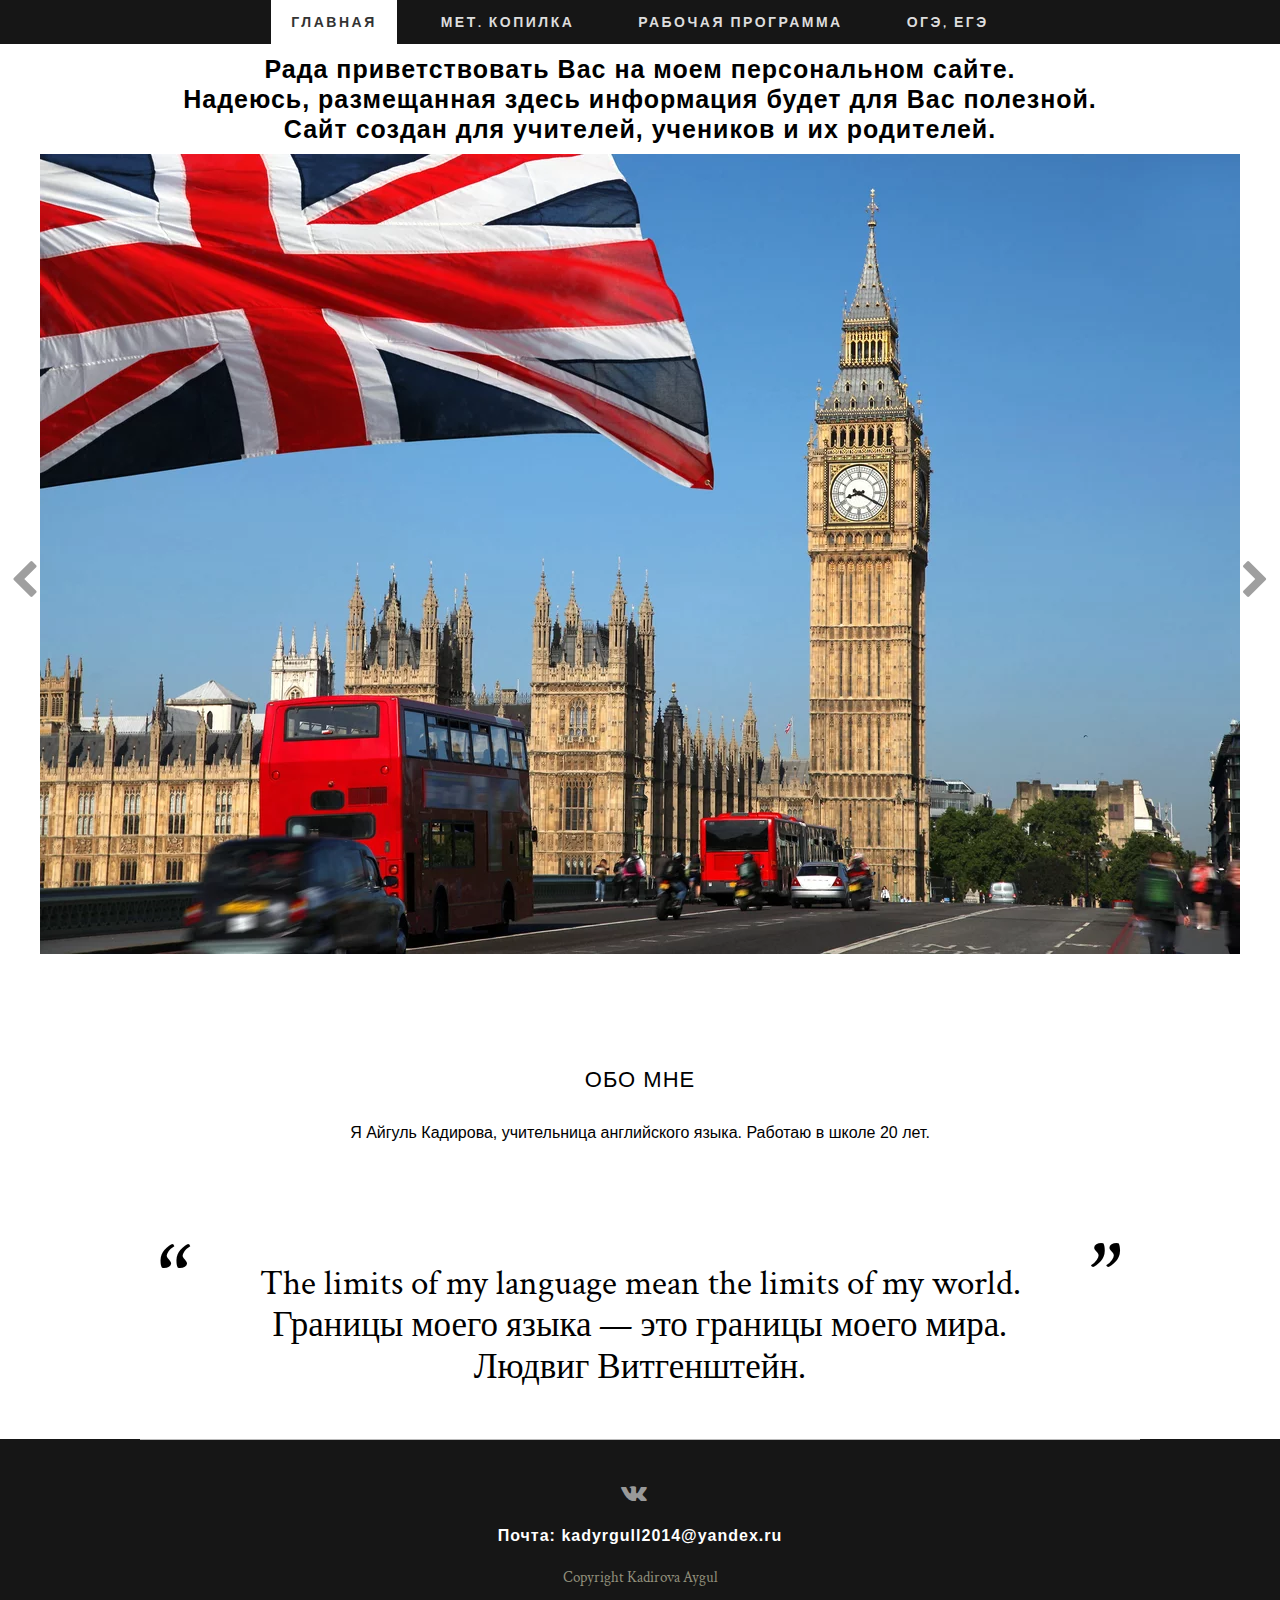
<file: index.html>
<!DOCTYPE html>
<!--[if lt IE 7 ]><html class="ie ie6" lang="en"> <![endif]-->
<!--[if IE 7 ]><html class="ie ie7" lang="en"> <![endif]-->
<!--[if IE 8 ]><html class="ie ie8" lang="en"> <![endif]-->
<!--[if (gte IE 9)|!(IE)]><!--><html lang="en"> <!--<![endif]-->
<head>

    <!-- Basic Page Needs
  ================================================== -->
	<meta charset="utf-8">
	
	<meta name="description" content="Free Responsive Html5 Css3 Templates | zerotheme.com">
	<meta name="author" content="https://www.zerotheme.com">
	
    <!-- Mobile Specific Metas
	================================================== -->
	<meta name="viewport" content="width=device-width, initial-scale=1, maximum-scale=1">
    
    <!-- CSS
	================================================== -->
  	<link rel="stylesheet" href="css/zerogrid.css">
	<link rel="stylesheet" href="css/style.css">
	
	<!-- Custom Fonts -->
    <link href="font-awesome/css/font-awesome.min.css" rel="stylesheet" type="text/css">
	
	
	<link rel="stylesheet" href="css/menu.css">
	<script src="js/jquery1111.min.js" type="text/javascript"></script>
	<script src="js/script.js"></script>
	
	<!-- Owl Carousel Assets -->
    <link href="owl-carousel/owl.carousel.css" rel="stylesheet">
	
	<!--[if lt IE 8]>
       <div style=' clear: both; text-align:center; position: relative;'>
         <a href="http://windows.microsoft.com/en-US/internet-explorer/Items/ie/home?ocid=ie6_countdown_bannercode">
           <img src="http://storage.ie6countdown.com/assets/100/images/banners/warning_bar_0000_us.jpg" border="0" height="42" width="820" alt="You are using an outdated browser. For a faster, safer browsing experience, upgrade for free today." />
        </a>
      </div>
    <![endif]-->
    <!--[if lt IE 9]>
		<script src="js/html5.js"></script>
		<script src="js/css3-mediaqueries.js"></script>
	<![endif]-->
	
</head>

<body class="home-page">
	<div class="wrap-body">
		<header class="">
			
			<div id="cssmenu" class="align-center">
				<ul>
					<li class="active"><a href="index.html"><span>Главная</span></a></li>
					<li><a href="gallery.html"><span>Мет. копилка</span></a></li
					
						
					</li>
					<li><a href="single.html"><span>Рабочая программа</span></a></li>
					<li class="last"><a href="contact.html"><span>ОГЭ, ЕГЭ</span></a></li>
				</ul>
				</div>
				<div id="h11">
				<h1 class="lol">Рада приветствовать Вас на моем персональном сайте. <br> 
					Надеюсь, размещанная здесь информация будет для Вас полезной. <br>
				Сайт создан для учителей, учеников и их родителей.</h1>
			</div>
			
			<div id="owl-slide" class="owl-carousel">
				<div class="item">
					<img src="images/slide1.jpg" />
				</div>
				<div class="item">
					<img src="images/slide2.jpg" />
				</div>
				<div class="item">
					<img src="images/slide3.jpg" />
					
				</div>
			</div>
		</header>
		<!--////////////////////////////////////Container-->
		<section id="container">
			<div class="wrap-container">
				<!-----------------content-box-1-------------------->
				<section class="content-box box-1">
					<div class="zerogrid">
						<div class="wrap-box"><!--Start Box-->
							<div class="box-header">
								<h2>Обо мне</h2>
							</div>
							<div class="pabout" id="pabout">
								<p>Я Айгуль Кадирова, учительница английского языка. Работаю в школе 20 лет.</p>
							</div>
						</div>
					</div>
				</section>
				<!-----------------content-box-2-------------------->
				
				<!-----------------content-box-3-------------------->
				<section class="content-box box-3">
					<div class="zerogrid">
						<div class="wrap-box"><!--Start Box-->
							
							
								<div class="row">
									<blockquote><p>The limits of my language mean the limits of my world. Границы моего языка — это границы моего мира. Людвиг Витгенштейн.</p></blockquote>
								</div>
							</div>
						</div>
					</div>
				</section>
				<!-----------------content-box-4-------------------->
				
		<!--////////////////////////////////////Footer-->
			<footer>
				
				<div class="zerogrid bottom-footer">
					<div class="row">
						<div class="bottom-social">
							<a href="https://vk.com/id589936011"><i class="fa fa-vk"></i></a>
							
							<h5 id="kt">Почта: kadyrgull2014@yandex.ru</h5>
							
						</div>
					</div>
					<div class="copyright">
						Copyright Kadirova Aygul
					</div>
				</div>
			</footer>
			<!-- carousel -->
			<script src="owl-carousel/owl.carousel.js"></script>
			<script>
			$(document).ready(function() {
			  $("#owl-slide").owlCarousel({
				autoPlay: 3000,
				items : 1,
				itemsDesktop : [1199,1],
				itemsDesktopSmall : [979,1],
				itemsTablet : [768, 1],
				itemsMobile : [479, 1],
				navigation: true,
				navigationText: ['<i class="fa fa-chevron-left fa-5x"></i>', '<i class="fa fa-chevron-right fa-5x"></i>'],
			pagination: false
		  });
		});
		</script>
	</div>
</body>
</html>
</file>
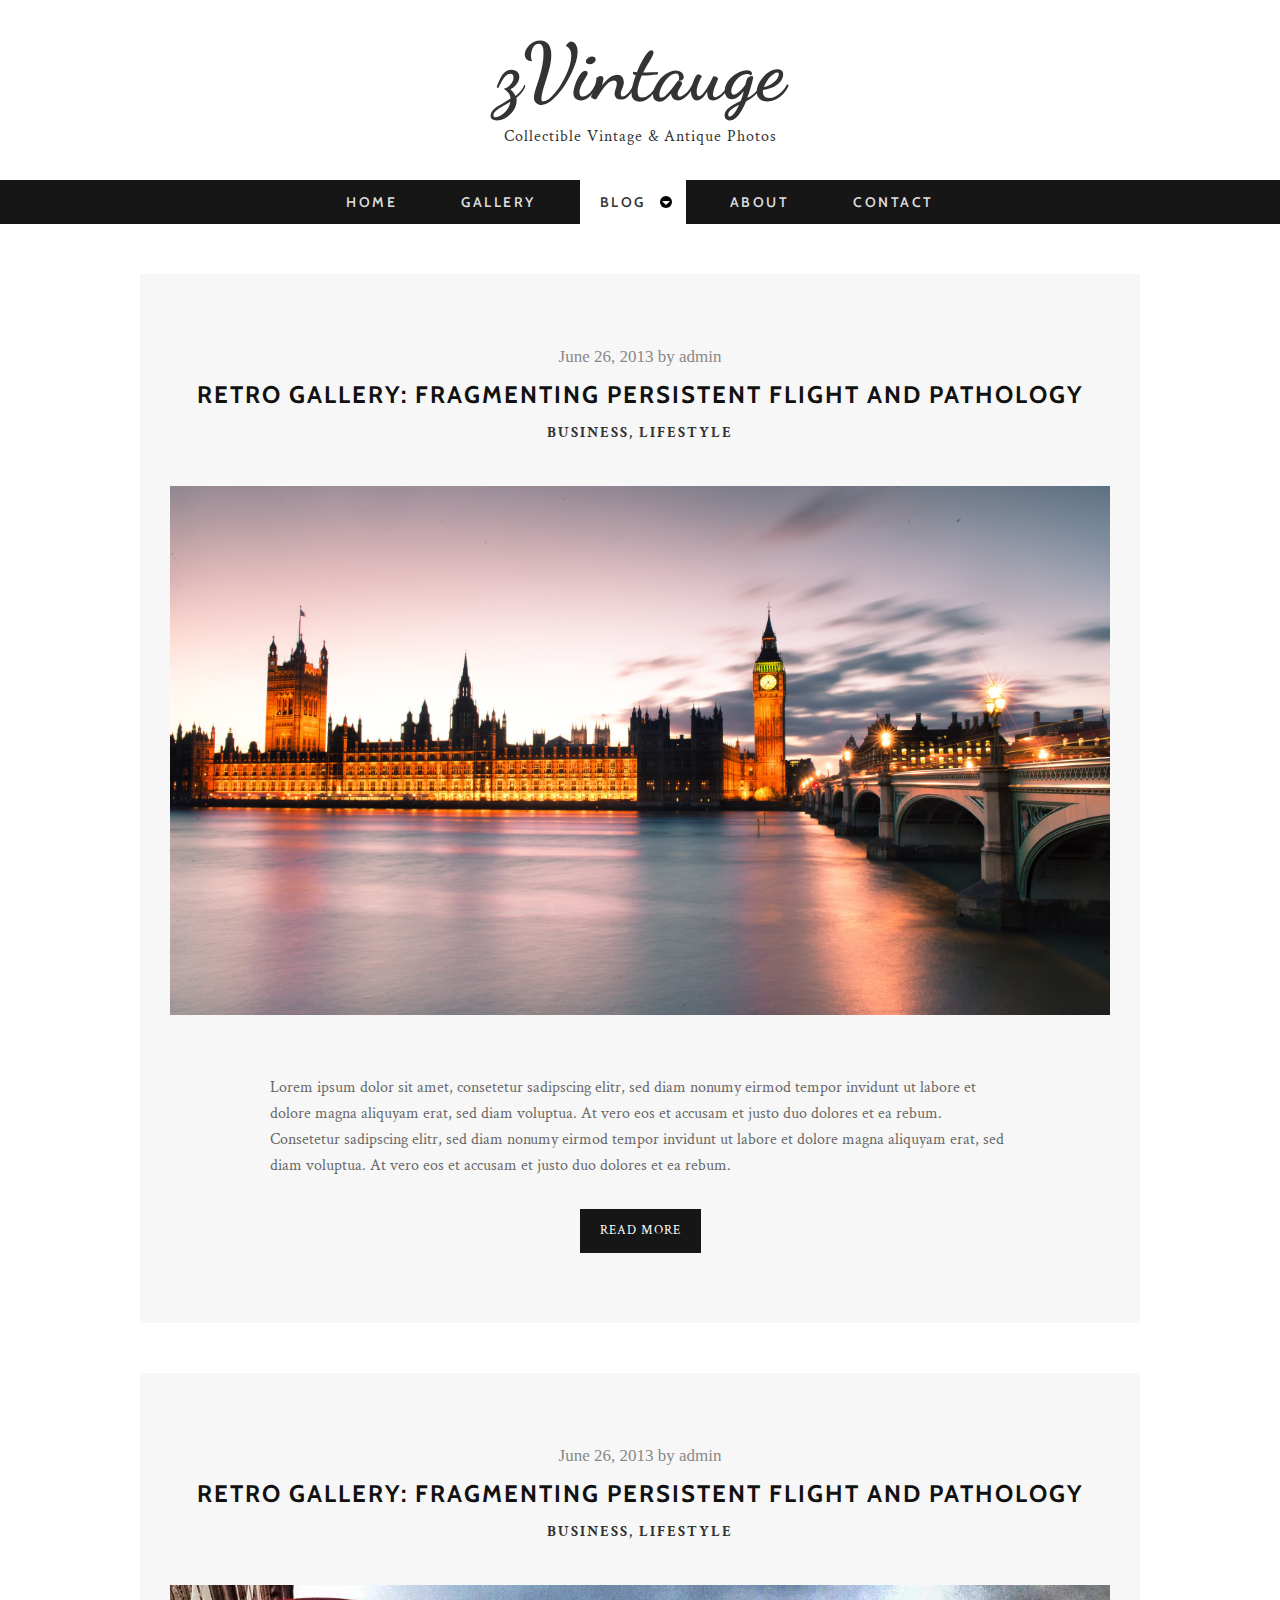
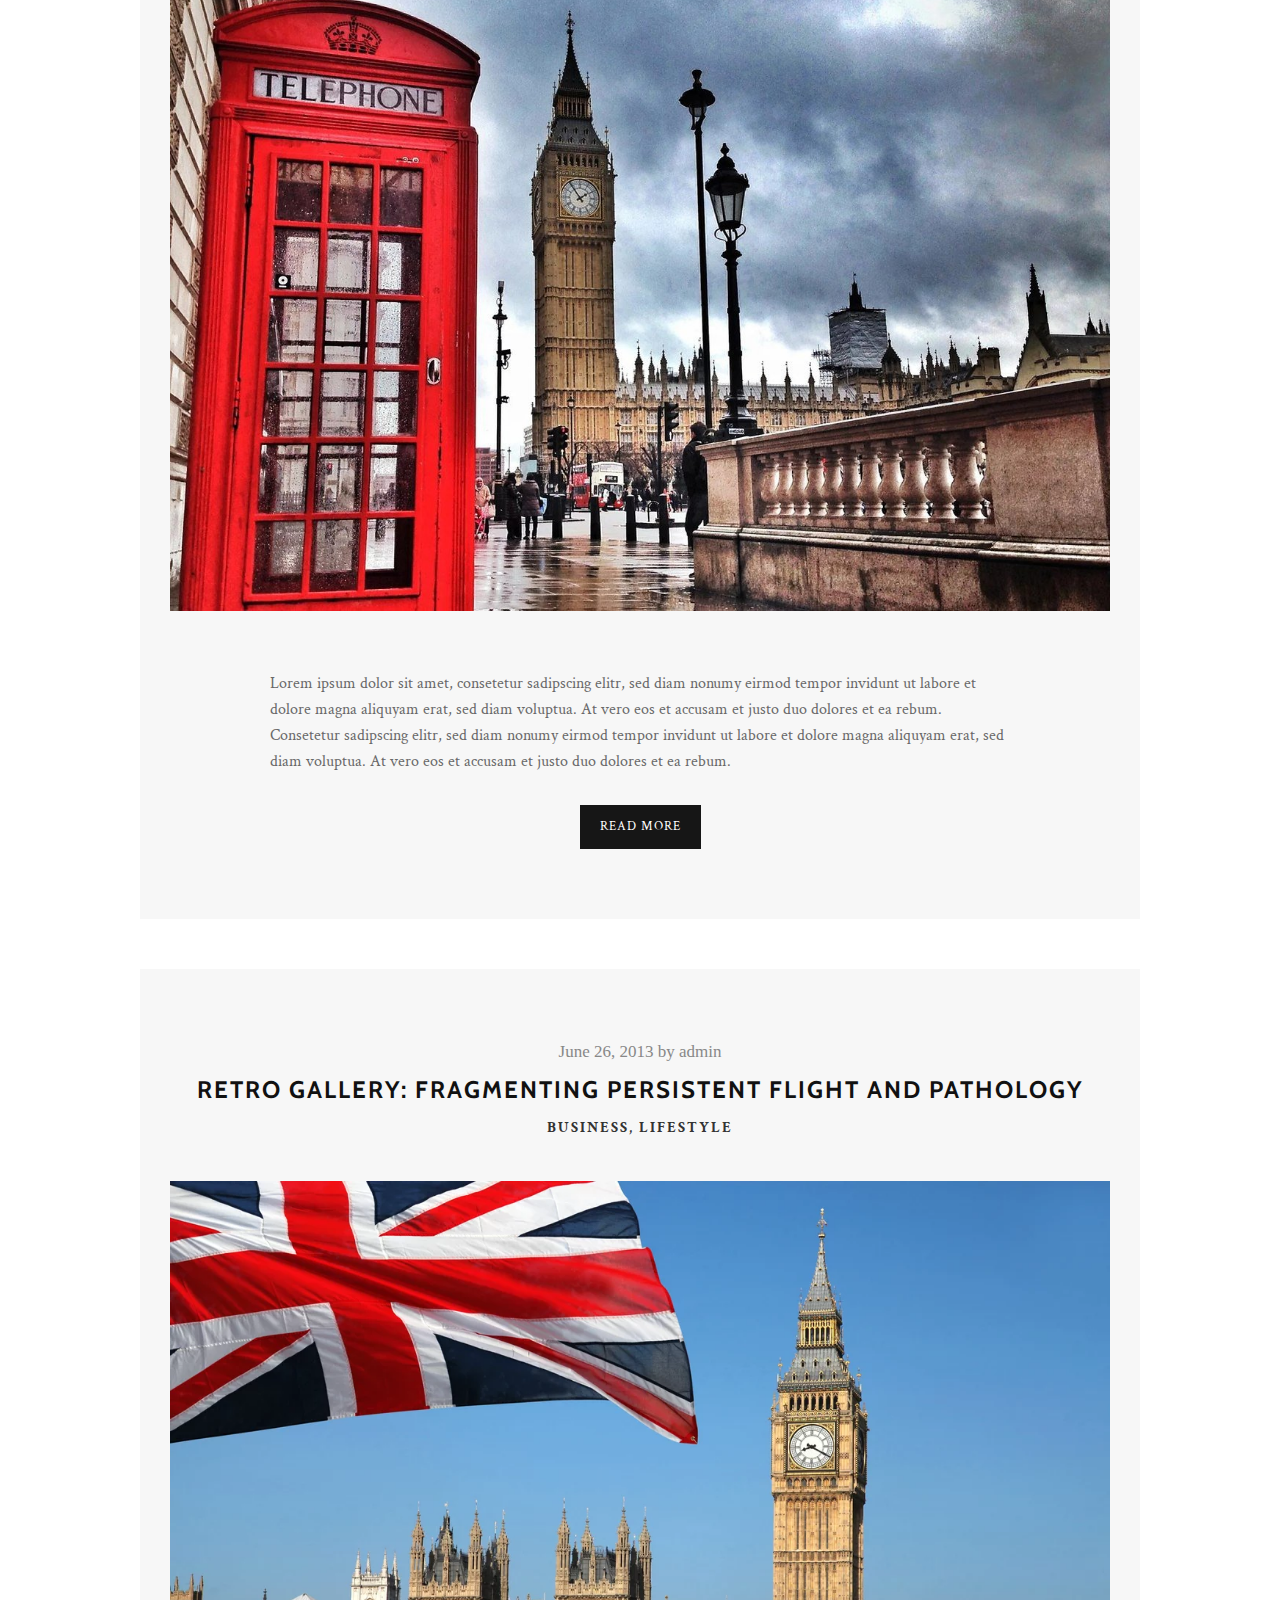
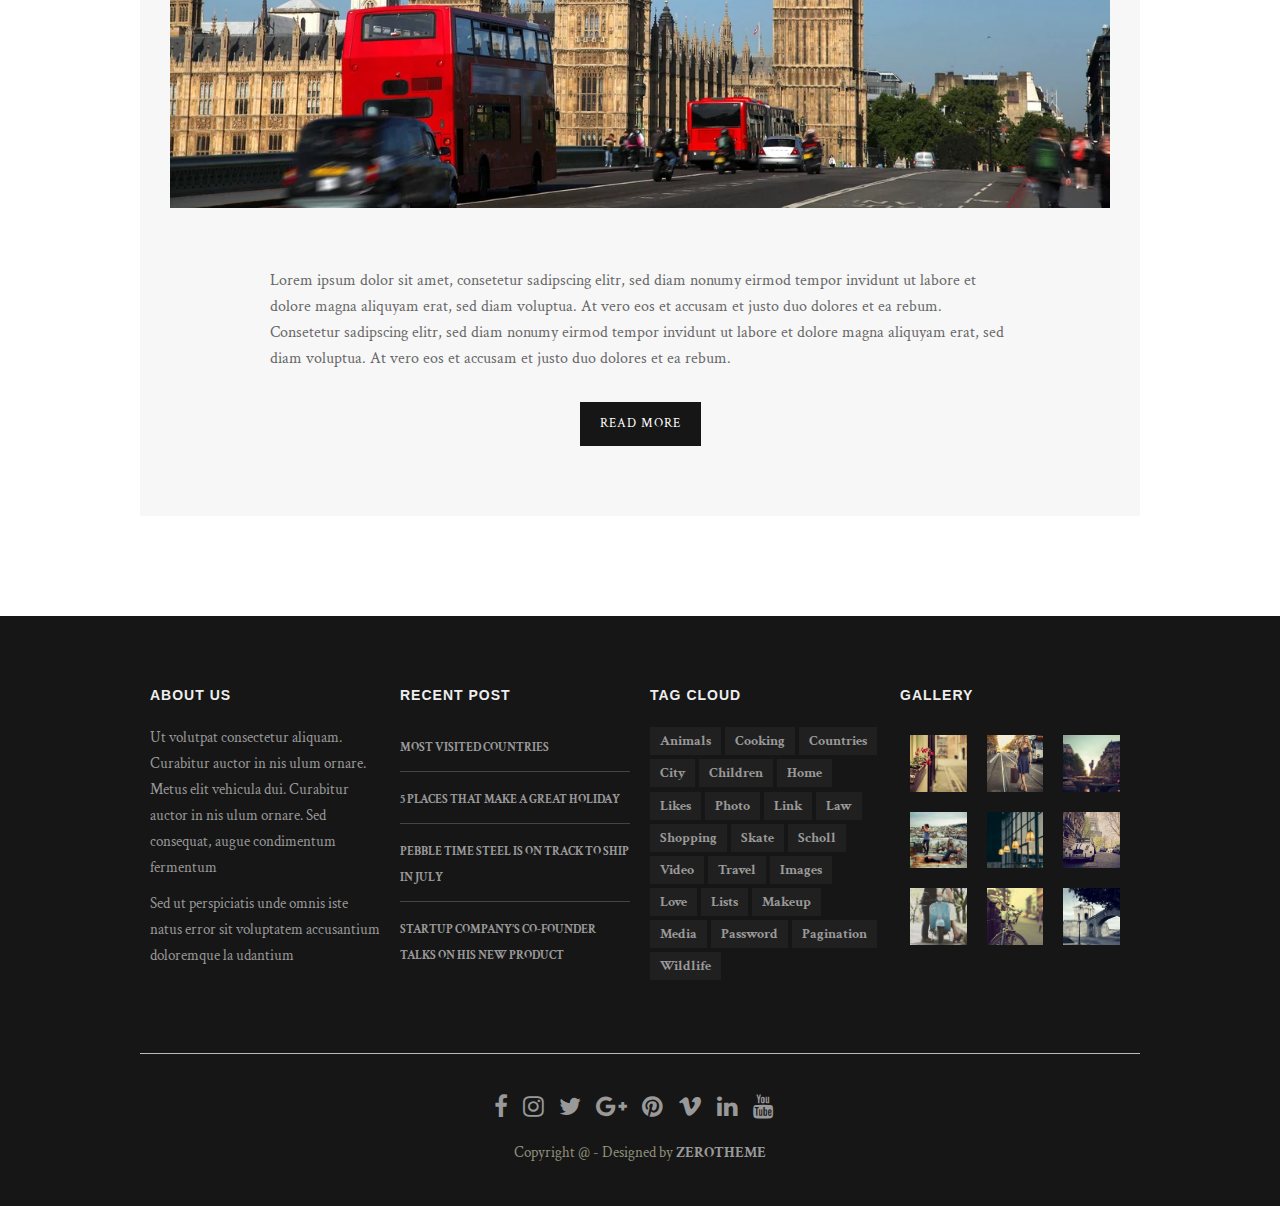
<file: archive.html>
<!DOCTYPE html>
<!--[if lt IE 7 ]><html class="ie ie6" lang="en"> <![endif]-->
<!--[if IE 7 ]><html class="ie ie7" lang="en"> <![endif]-->
<!--[if IE 8 ]><html class="ie ie8" lang="en"> <![endif]-->
<!--[if (gte IE 9)|!(IE)]><!--><html lang="en"> <!--<![endif]-->
<head>

    <!-- Basic Page Needs
  ================================================== -->
	<meta charset="utf-8">
	<title>zVintauge - Free Html5 Templates</title>
	<meta name="description" content="Free Responsive Html5 Css3 Templates | zerotheme.com">
	<meta name="author" content="https://www.zerotheme.com">
	
    <!-- Mobile Specific Metas
	================================================== -->
	<meta name="viewport" content="width=device-width, initial-scale=1, maximum-scale=1">
    
    <!-- CSS
	================================================== -->
  	<link rel="stylesheet" href="css/zerogrid.css">
	<link rel="stylesheet" href="css/style.css">
	
	<!-- Custom Fonts -->
    <link href="font-awesome/css/font-awesome.min.css" rel="stylesheet" type="text/css">
	
	
	<link rel="stylesheet" href="css/menu.css">
	<script src="js/jquery1111.min.js" type="text/javascript"></script>
	<script src="js/script.js"></script>
	
	<!-- Owl Carousel Assets -->
    <link href="owl-carousel/owl.carousel.css" rel="stylesheet">
	
	<!--[if lt IE 8]>
       <div style=' clear: both; text-align:center; position: relative;'>
         <a href="http://windows.microsoft.com/en-US/internet-explorer/Items/ie/home?ocid=ie6_countdown_bannercode">
           <img src="http://storage.ie6countdown.com/assets/100/images/banners/warning_bar_0000_us.jpg" border="0" height="42" width="820" alt="You are using an outdated browser. For a faster, safer browsing experience, upgrade for free today." />
        </a>
      </div>
    <![endif]-->
    <!--[if lt IE 9]>
		<script src="js/html5.js"></script>
		<script src="js/css3-mediaqueries.js"></script>
	<![endif]-->
	
</head>

<body class="archive-page">
	<div class="wrap-body">
		<header class="">
			<div class="logo">
				<a href="#">zVintauge</a>
				<span>Collectible Vintage & Antique Photos</span>
			</div>
			<div id="cssmenu" class="align-center">
				<ul>
					<li><a href="index.html"><span>Home</span></a></li>
					<li><a href="gallery.html"><span>Gallery</span></a></li>
					<li class="active has-sub"><a href="archive.html"><span>Blog</span></a>
						<ul>
							<li class="has-sub"><a href="#"><span>Item 1</span></a>
								<ul>
									<li><a href="#"><span>Sub Item</span></a></li>
									<li class="last"><a href="#"><span>Sub Item</span></a></li>
								</ul>
							</li>
							<li class="has-sub"><a href="#"><span>Item 2</span></a>
								<ul>
									<li><a href="#"><span>Sub Item</span></a></li>
									<li class="last"><a href="#"><span>Sub Item</span></a></li>
								</ul>
							</li>
						</ul>
					</li>
					<li><a href="single.html"><span>About</span></a></li>
					<li class="last"><a href="contact.html"><span>Contact</span></a></li>
				</ul>
			</div>
			<div id="owl-slide" class="owl-carousel">
				<div class="item">
					<img src="images/slide1.jpg" />
				</div>
				<div class="item">
					<img src="images/slide2.jpg" />
				</div>
				<div class="item">
					<img src="images/slide3.jpg" />
					
				</div>
			</div>
		</header>
		<!--////////////////////////////////////Container-->
		<section id="container">
			<div class="wrap-container">
				<!-----------------Content-Box-------------------->
				<div id="main-content">
					<div class="wrap-content">
						<div class="row">
							<article class="single-post zerogrid">
								<div class="row wrap-post"><!--Start Box-->
									<div class="entry-header">
										<span class="time">June 26, 2013  by admin</span>
										<h2 class="entry-title"><a href="#">RETRO GALLERY: FRAGMENTING PERSISTENT FLIGHT AND PATHOLOGY</a></h2>
										<span class="cat-links"><a href="#">BUSINESS</a>, <a href="#">LIFESTYLE</a></span>
									</div>
									<div class="post-thumbnail-wrap">
										<img src="images/slide3.jpg">
									</div>
									<div class="entry-content">
										<p>Lorem ipsum dolor sit amet, consetetur sadipscing elitr, sed diam nonumy eirmod tempor invidunt ut labore et dolore magna aliquyam erat, sed diam voluptua. At vero eos et accusam et justo duo dolores et ea rebum. Consetetur sadipscing elitr, sed diam nonumy eirmod tempor invidunt ut labore et dolore magna aliquyam erat, sed diam voluptua. At vero eos et accusam et justo duo dolores et ea rebum.</p>
										<center><a class="button " href="single.html">Read More</a></center>
									</div>
								</div>
							</article>
							<article class="single-post zerogrid">
								<div class="row wrap-post"><!--Start Box-->
									<div class="entry-header">
										<span class="time">June 26, 2013  by admin</span>
										<h2 class="entry-title"><a href="#">RETRO GALLERY: FRAGMENTING PERSISTENT FLIGHT AND PATHOLOGY</a></h2>
										<span class="cat-links"><a href="#">BUSINESS</a>, <a href="#">LIFESTYLE</a></span>
									</div>
									<div class="post-thumbnail-wrap">
										<img src="images/slide2.jpg">
									</div>
									<div class="entry-content">
										<p>Lorem ipsum dolor sit amet, consetetur sadipscing elitr, sed diam nonumy eirmod tempor invidunt ut labore et dolore magna aliquyam erat, sed diam voluptua. At vero eos et accusam et justo duo dolores et ea rebum. Consetetur sadipscing elitr, sed diam nonumy eirmod tempor invidunt ut labore et dolore magna aliquyam erat, sed diam voluptua. At vero eos et accusam et justo duo dolores et ea rebum.</p>
										<center><a class="button " href="single.html">Read More</a></center>
									</div>
								</div>
							</article>
							<article class="single-post zerogrid">
								<div class="row wrap-post"><!--Start Box-->
									<div class="entry-header">
										<span class="time">June 26, 2013  by admin</span>
										<h2 class="entry-title"><a href="#">RETRO GALLERY: FRAGMENTING PERSISTENT FLIGHT AND PATHOLOGY</a></h2>
										<span class="cat-links"><a href="#">BUSINESS</a>, <a href="#">LIFESTYLE</a></span>
									</div>
									<div class="post-thumbnail-wrap">
										<img src="images/slide1.jpg">
									</div>
									<div class="entry-content">
										<p>Lorem ipsum dolor sit amet, consetetur sadipscing elitr, sed diam nonumy eirmod tempor invidunt ut labore et dolore magna aliquyam erat, sed diam voluptua. At vero eos et accusam et justo duo dolores et ea rebum. Consetetur sadipscing elitr, sed diam nonumy eirmod tempor invidunt ut labore et dolore magna aliquyam erat, sed diam voluptua. At vero eos et accusam et justo duo dolores et ea rebum.</p>
										<center><a class="button " href="single.html">Read More</a></center>
									</div>
								</div>
							</article>
						</div>
					</div>
				</div>
			</div>
		</section>
		<!--////////////////////////////////////Footer-->
		<footer>
			<div class="zerogrid wrap-footer">
				<div class="row">
					<div class="col-1-4 col-footer-1">
						<div class="wrap-col">
							<h3 class="widget-title">About Us</h3>
							<p>Ut volutpat consectetur aliquam. Curabitur auctor in nis ulum ornare. Metus elit vehicula dui. Curabitur auctor in nis ulum ornare. Sed consequat, augue condimentum fermentum</p>
							<p>Sed ut perspiciatis unde omnis iste natus error sit voluptatem accusantium doloremque la udantium</p>
						</div>
					</div>
					<div class="col-1-4 col-footer-2">
						<div class="wrap-col">
							<h3 class="widget-title">Recent Post</h3>
							<ul>
								<li><a href="#">MOST VISITED COUNTRIES</a></li>
								<li><a href="#">5 PLACES THAT MAKE A GREAT HOLIDAY</a></li>
								<li><a href="#">PEBBLE TIME STEEL IS ON TRACK TO SHIP IN JULY</a></li>
								<li><a href="#">STARTUP COMPANY’S CO-FOUNDER TALKS ON HIS NEW PRODUCT</a></li>
							</ul>
						</div>
					</div>
					<div class="col-1-4 col-footer-3">
						<div class="wrap-col">
							<h3 class="widget-title">Tag Cloud</h3>
							<a href="#">animals</a>
							<a href="#">cooking</a>
							<a href="#">countries</a>
							<a href="#">city</a>
							<a href="#">children</a>
							<a href="#">home</a>
							<a href="#">likes</a>
							<a href="#">photo</a>
							<a href="#">link</a>
							<a href="#">law</a>
							<a href="#">shopping</a>
							<a href="#">skate</a>
							<a href="#">scholl</a>
							<a href="#">video</a>
							<a href="#">travel</a>
							<a href="#">images</a>
							<a href="#">love</a>
							<a href="#">lists</a>
							<a href="#">makeup</a>
							<a href="#">media</a>
							<a href="#">password</a>
							<a href="#">pagination</a>
							<a href="#">wildlife</a>
						</div>
					</div>
					<div class="col-1-4 col-footer-4">
						<div class="wrap-col">
							<h3 class="widget-title">Gallery</h3>
							<div class="row">
								<div class="col-1-3">
									<div class="wrap-col">
										<a href="#"><img src="images/11.jpg"></a>
										<a href="#"><img src="images/1.jpg"></a>
										<a href="#"><img src="images/13.jpg"></a>
									</div>
								</div>
								<div class="col-1-3">
									<div class="wrap-col">
										<a href="#"><img src="images/10.jpg"></a>
										<a href="#"><img src="images/9.jpg"></a>
										<a href="#"><img src="images/4.jpg"></a>
									</div>
								</div>
								<div class="col-1-3">
									<div class="wrap-col">
										<a href="#"><img src="images/2.jpg"></a>
										<a href="#"><img src="images/6.jpg"></a>
										<a href="#"><img src="images/5.jpg"></a>
									</div>
								</div>
							</div>
						</div>
					</div>
				</div>
			</div>
			<div class="zerogrid bottom-footer">
				<div class="row">
					<div class="bottom-social">
						<a href="#"><i class="fa fa-facebook"></i></a>
						<a href="#"><i class="fa fa-instagram"></i></a>
						<a href="#"><i class="fa fa-twitter"></i></a>
						<a href="#"><i class="fa fa-google-plus"></i></a>
						<a href="#"><i class="fa fa-pinterest"></i></a>
						<a href="#"><i class="fa fa-vimeo"></i></a>
						<a href="#"><i class="fa fa-linkedin"></i></a>
						<a href="#"><i class="fa fa-youtube"></i></a>
					</div>
				</div>
				<div class="copyright">
					Copyright @ - Designed by <a href="https://www.zerotheme.com" title="free website templates">ZEROTHEME</a>
				</div>
			</div>
		</footer>
	</div>
</body>
</html>
</file>
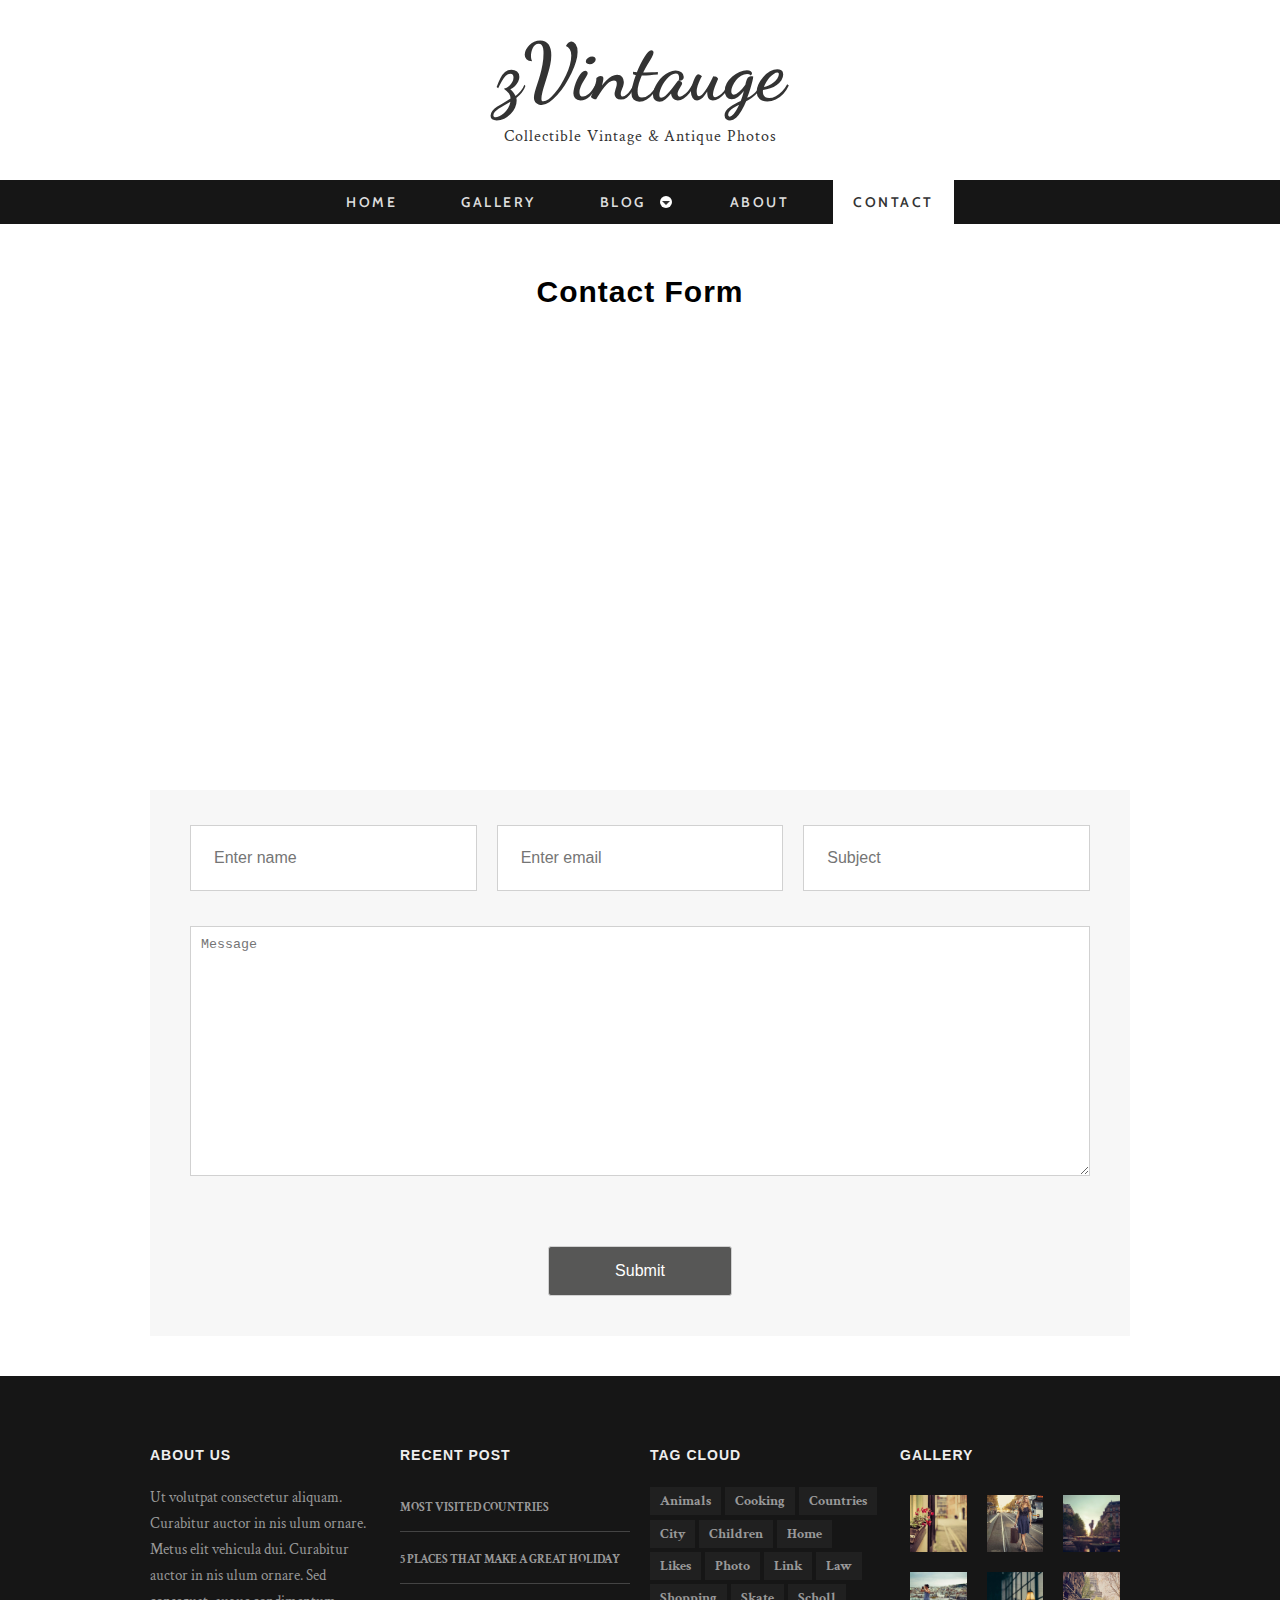
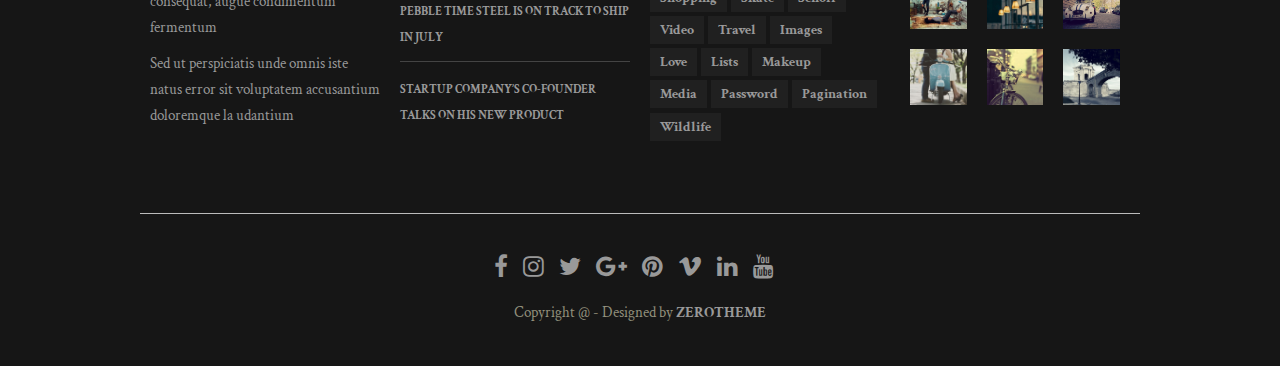
<file: contact.html>
<!DOCTYPE html>
<!--[if lt IE 7 ]><html class="ie ie6" lang="en"> <![endif]-->
<!--[if IE 7 ]><html class="ie ie7" lang="en"> <![endif]-->
<!--[if IE 8 ]><html class="ie ie8" lang="en"> <![endif]-->
<!--[if (gte IE 9)|!(IE)]><!--><html lang="en"> <!--<![endif]-->
<head>

    <!-- Basic Page Needs
  ================================================== -->
	<meta charset="utf-8">
	<title>zVintauge - Free Html5 Templates</title>
	<meta name="description" content="Free Responsive Html5 Css3 Templates | zerotheme.com">
	<meta name="author" content="https://www.zerotheme.com">
	
    <!-- Mobile Specific Metas
	================================================== -->
	<meta name="viewport" content="width=device-width, initial-scale=1, maximum-scale=1">
    
    <!-- CSS
	================================================== -->
  	<link rel="stylesheet" href="css/zerogrid.css">
	<link rel="stylesheet" href="css/style.css">
	
	<!-- Custom Fonts -->
    <link href="font-awesome/css/font-awesome.min.css" rel="stylesheet" type="text/css">
	
	
	<link rel="stylesheet" href="css/menu.css">
	<script src="js/jquery1111.min.js" type="text/javascript"></script>
	<script src="js/script.js"></script>
	
	<!-- Owl Carousel Assets -->
    <link href="owl-carousel/owl.carousel.css" rel="stylesheet">
	
	<!--[if lt IE 8]>
       <div style=' clear: both; text-align:center; position: relative;'>
         <a href="http://windows.microsoft.com/en-US/internet-explorer/Items/ie/home?ocid=ie6_countdown_bannercode">
           <img src="http://storage.ie6countdown.com/assets/100/images/banners/warning_bar_0000_us.jpg" border="0" height="42" width="820" alt="You are using an outdated browser. For a faster, safer browsing experience, upgrade for free today." />
        </a>
      </div>
    <![endif]-->
    <!--[if lt IE 9]>
		<script src="js/html5.js"></script>
		<script src="js/css3-mediaqueries.js"></script>
	<![endif]-->
	
</head>

<body class="contact-page">
	<div class="wrap-body">
		<header class="">
			<div class="logo">
				<a href="#">zVintauge</a>
				<span>Collectible Vintage & Antique Photos</span>
			</div>
			<div id="cssmenu" class="align-center">
				<ul>
					<li><a href="index.html"><span>Home</span></a></li>
					<li><a href="gallery.html"><span>Gallery</span></a></li>
					<li class="has-sub"><a href="archive.html"><span>Blog</span></a>
						<ul>
							<li class="has-sub"><a href="#"><span>Item 1</span></a>
								<ul>
									<li><a href="#"><span>Sub Item</span></a></li>
									<li class="last"><a href="#"><span>Sub Item</span></a></li>
								</ul>
							</li>
							<li class="has-sub"><a href="#"><span>Item 2</span></a>
								<ul>
									<li><a href="#"><span>Sub Item</span></a></li>
									<li class="last"><a href="#"><span>Sub Item</span></a></li>
								</ul>
							</li>
						</ul>
					</li>
					<li><a href="single.html"><span>About</span></a></li>
					<li class="active last"><a href="contact.html"><span>Contact</span></a></li>
				</ul>
			</div>
			<div id="owl-slide" class="owl-carousel">
				<div class="item">
					<img src="images/slide1.jpg" />
				</div>
				<div class="item">
					<img src="images/slide2.jpg" />
				</div>
				<div class="item">
					<img src="images/slide3.jpg" />
					
				</div>
			</div>
		</header>
		<!--////////////////////////////////////Container-->
		<section id="container">
			<div class="wrap-container">
				<!-----------------Content-Box-------------------->
				<section class="content-box zerogrid">
					<div class="row wrap-box"><!--Start Box-->
						<h3 class="t-center" style="font-size: 30px;margin: 10px 0 30px">Contact Form</h3>
						<div class="embed-container maps">
							<iframe src="https://www.google.com/maps/embed?pb=!1m18!1m12!1m3!1d3164.289259162295!2d-120.7989351!3d37.5246781!2m3!1f0!2f0!3f0!3m2!1i1024!2i768!4f13.1!3m3!1m2!1s0x8091042b3386acd7%3A0x3b4a4cedc60363dd!2sMain+St%2C+Denair%2C+CA+95316%2C+Hoa+K%E1%BB%B3!5e0!3m2!1svi!2s!4v1434016649434" width="100%" height="450px" frameborder="0" style="border: 0"></iframe>
						</div>
						<div id="contact_form">
							<form name="form1" id="ff" method="post" action="contact.php">
								<label class="row">
									<div class="col-1-3">
										<div class="wrap-col">
											<input type="text" name="name" id="name" placeholder="Enter name" required="required" />
										</div>
									</div>
									<div class="col-1-3">
										<div class="wrap-col">
											<input type="email" name="email" id="email" placeholder="Enter email" required="required" />
										</div>
									</div>
									<div class="col-1-3">
										<div class="wrap-col">
											<input type="text" name="subject" id="subject" placeholder="Subject" required="required" />
										</div>
									</div>
								</label>
								<label class="row">
									<div class="wrap-col">
										<textarea name="message" id="message" class="form-control" rows="4" cols="25" required="required"
										placeholder="Message"></textarea>
									</div>
								</label>
								<center><input class="sendButton" type="submit" name="submitcontact" value="Submit"></center>
							</form>
						</div>
					</div>
				</section>
				
			</div>
		</section>
		<!--////////////////////////////////////Footer-->
		<footer>
			<div class="zerogrid wrap-footer">
				<div class="row">
					<div class="col-1-4 col-footer-1">
						<div class="wrap-col">
							<h3 class="widget-title">About Us</h3>
							<p>Ut volutpat consectetur aliquam. Curabitur auctor in nis ulum ornare. Metus elit vehicula dui. Curabitur auctor in nis ulum ornare. Sed consequat, augue condimentum fermentum</p>
							<p>Sed ut perspiciatis unde omnis iste natus error sit voluptatem accusantium doloremque la udantium</p>
						</div>
					</div>
					<div class="col-1-4 col-footer-2">
						<div class="wrap-col">
							<h3 class="widget-title">Recent Post</h3>
							<ul>
								<li><a href="#">MOST VISITED COUNTRIES</a></li>
								<li><a href="#">5 PLACES THAT MAKE A GREAT HOLIDAY</a></li>
								<li><a href="#">PEBBLE TIME STEEL IS ON TRACK TO SHIP IN JULY</a></li>
								<li><a href="#">STARTUP COMPANY’S CO-FOUNDER TALKS ON HIS NEW PRODUCT</a></li>
							</ul>
						</div>
					</div>
					<div class="col-1-4 col-footer-3">
						<div class="wrap-col">
							<h3 class="widget-title">Tag Cloud</h3>
							<a href="#">animals</a>
							<a href="#">cooking</a>
							<a href="#">countries</a>
							<a href="#">city</a>
							<a href="#">children</a>
							<a href="#">home</a>
							<a href="#">likes</a>
							<a href="#">photo</a>
							<a href="#">link</a>
							<a href="#">law</a>
							<a href="#">shopping</a>
							<a href="#">skate</a>
							<a href="#">scholl</a>
							<a href="#">video</a>
							<a href="#">travel</a>
							<a href="#">images</a>
							<a href="#">love</a>
							<a href="#">lists</a>
							<a href="#">makeup</a>
							<a href="#">media</a>
							<a href="#">password</a>
							<a href="#">pagination</a>
							<a href="#">wildlife</a>
						</div>
					</div>
					<div class="col-1-4 col-footer-4">
						<div class="wrap-col">
							<h3 class="widget-title">Gallery</h3>
							<div class="row">
								<div class="col-1-3">
									<div class="wrap-col">
										<a href="#"><img src="images/11.jpg"></a>
										<a href="#"><img src="images/1.jpg"></a>
										<a href="#"><img src="images/13.jpg"></a>
									</div>
								</div>
								<div class="col-1-3">
									<div class="wrap-col">
										<a href="#"><img src="images/10.jpg"></a>
										<a href="#"><img src="images/9.jpg"></a>
										<a href="#"><img src="images/4.jpg"></a>
									</div>
								</div>
								<div class="col-1-3">
									<div class="wrap-col">
										<a href="#"><img src="images/2.jpg"></a>
										<a href="#"><img src="images/6.jpg"></a>
										<a href="#"><img src="images/5.jpg"></a>
									</div>
								</div>
							</div>
						</div>
					</div>
				</div>
			</div>
			<div class="zerogrid bottom-footer">
				<div class="row">
					<div class="bottom-social">
						<a href="#"><i class="fa fa-facebook"></i></a>
						<a href="#"><i class="fa fa-instagram"></i></a>
						<a href="#"><i class="fa fa-twitter"></i></a>
						<a href="#"><i class="fa fa-google-plus"></i></a>
						<a href="#"><i class="fa fa-pinterest"></i></a>
						<a href="#"><i class="fa fa-vimeo"></i></a>
						<a href="#"><i class="fa fa-linkedin"></i></a>
						<a href="#"><i class="fa fa-youtube"></i></a>
					</div>
				</div>
				<div class="copyright">
					Copyright @ - Designed by <a href="https://www.zerotheme.com" title="free website templates">ZEROTHEME</a>
				</div>
			</div>
		</footer>
	</div>
	
	<!-- Google Map -->
	<script>
		$('.maps').click(function () {
		$('.maps iframe').css("pointer-events", "auto");
	});

	$( ".maps" ).mouseleave(function() {
	  $('.maps iframe').css("pointer-events", "none"); 
	});
	</script>
</body>
</html>
</file>
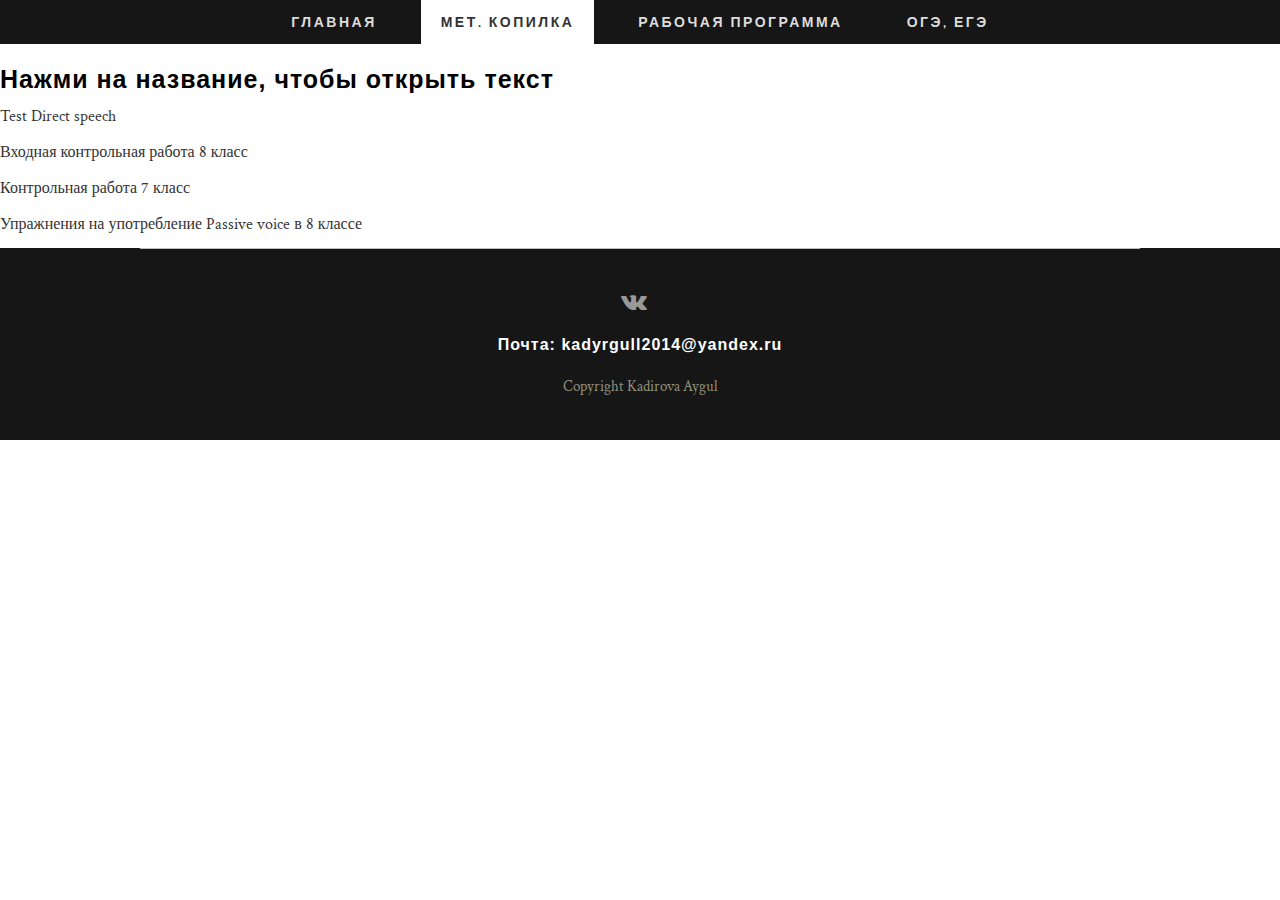
<file: gallery.html>
<!DOCTYPE html>
<!--[if lt IE 7 ]><html class="ie ie6" lang="en"> <![endif]-->
<!--[if IE 7 ]><html class="ie ie7" lang="en"> <![endif]-->
<!--[if IE 8 ]><html class="ie ie8" lang="en"> <![endif]-->
<!--[if (gte IE 9)|!(IE)]><!--><html lang="en"> <!--<![endif]-->
<head>
	 <script language="JavaScript">
         <!--

         // Показывает скрытое, скрывает видимое
         function flipflop( id )
         {

          // id -- идентификатор элемента, который надо скрыть или показать

          // получаем этот элемент
          element = document.getElementById( id );

          // если таковой в документе существует
          if( element )   
             // меняем ему видимость
             element.style.display = element.style.display == "none" ? "" : "none";   
         }
         -->
      </script>
    <!-- Basic Page Needs
  ================================================== -->
	<meta charset="utf-8">
	<title>zVintauge - Free Html5 Templates</title>
	<meta name="description" content="Free Responsive Html5 Css3 Templates | zerotheme.com">
	<meta name="author" content="https://www.zerotheme.com">
	
    <!-- Mobile Specific Metas
	================================================== -->
	<meta name="viewport" content="width=device-width, initial-scale=1, maximum-scale=1">
    
    <!-- CSS
	================================================== -->
  	<link rel="stylesheet" href="css/zerogrid.css">
	<link rel="stylesheet" href="css/style.css">
	
	<!-- Custom Fonts -->
    <link href="font-awesome/css/font-awesome.min.css" rel="stylesheet" type="text/css">
	
	
	<link rel="stylesheet" href="css/menu.css">
	<script src="js/jquery1111.min.js" type="text/javascript"></script>
	<script src="js/script.js"></script>
	
	<!-- Owl Carousel Assets -->
    <link href="owl-carousel/owl.carousel.css" rel="stylesheet">
	
	<!--[if lt IE 8]>
       <div style=' clear: both; text-align:center; position: relative;'>
         <a href="http://windows.microsoft.com/en-US/internet-explorer/Items/ie/home?ocid=ie6_countdown_bannercode">
           <img src="http://storage.ie6countdown.com/assets/100/images/banners/warning_bar_0000_us.jpg" border="0" height="42" width="820" alt="You are using an outdated browser. For a faster, safer browsing experience, upgrade for free today." />
        </a>
      </div>
    <![endif]-->
    <!--[if lt IE 9]>
		<script src="js/html5.js"></script>
		<script src="js/css3-mediaqueries.js"></script>
	<![endif]-->
	
</head>

<body class="gallery-page">
	<div class="wrap-body">
		<header class="">
			
			<div id="cssmenu" class="align-center">
				<ul>
					<li><a href="index.html"><span>Главная</span></a></li>
					<li class="active"><a href="gallery.html"><span>Мет. копилка</span></a></li
					
						
					</li>
					<li><a href="single.html"><span>Рабочая программа</span></a></li>
					<li class="last"><a href="contact.html"><span>ОГЭ, ЕГЭ</span></a></li>
				</ul>
				</div>
				<div id="h11">
				
			</div>
			
		</header>
		<!--////////////////////////////////////Container-->
		<h1>Нажми на название, чтобы открыть текст</h2>

      <!-- Список с раскрывающимися элементами -->
      <ul>

         <!-- Раскрывающися элемент списка -->
         <li>

            <!-- Абзац, играющий роль заголовка этого элемента -->
            <!-- На тексте заголовка ссылка с вызовом функции flipflop -->
            <p><a href="javascript:flipflop('Test Direct speech');">Test Direct speech</a></p>

            <!-- Содержимое раскрывающегося элемента -->
            <!-- При загрузке страницы вложенный список скрыт -->
            <ul id="Test Direct speech" style="display: none;">
               <p> Change the direct speech into reported speech. Переведите в косвенную речь.<br>
Example “I work hard,” Jillian said.<br>
— Jillian said that he worked hard.<br>
1.	“I am planning to go to Kenya,” Sally said.<br>
2.	“I take my little sister to school every day,” little Anthony said.<br>
3.	“You may take my textbook,” Nonna said.<br>
4.	“They are playing in the gym now,” Nick said.<br>
5.	“I don’t like chocolate,” Mary said.<br>
</p>
            </ul>
         </li>

         <!-- Еще один раскрывающийся элемент -->
         <li>
            <!-- Не забываем следить за уникальностью значений id! -->
            <p><a href="javascript:flipflop('plants');">Входная  контрольная работа 8 класс</a></p>
            <ul id="plants" style="display: none;">
               Entry TEST 8 (Входная контрольная работа в 8 классе)<br>
Variant 1<br>

Choose the correct  item.<br>

1. Hurry up! Our train …in half an hour  <br>                        
a) Left   b) leaves   c) will leave<br>
2. Can you be a little quiet, please? The baby…… <br>       
 a) sleeps   b) is sleeping   c) will sleep<br>
3. Susan doesn't think books about pirate ships are very …….She prefers romantic novels.<br>
a) interested   b) interest    c) interesting<br>
4. That is the girl …. father works in the arm forces with my dad. <br>      
a) who    b) that    c) whose<br>
5. Let's go on a ..........this year. I'd love to see wild animals in their natural habitat<br>
a)Safari       b)jungle      c)ride<br>
6. If Jim ……. to Spain on business trip next month he will stay three extra days to visit the sights. <br>
a) Is going to travel    b) will travel     c) travels<br>
7. Martha tells wonderful jokes. She is the ……..girl in our class<br>
a) funny    b) funnier  c) funniest<br>
8. Mary lives in Hollywood, but she...... a famous celebrity.<br>
a) has never meet  b) never has met  c) has never met<br>
9. We....chess all morning. Can we do something else now?<br>
a) has played    b)  have been playing    c) will play<br>
10. When you freeze water, it ....... into ice.<br> 
a) is turning    b) turns   c) is going to turn<br>
11. Christopher goes to the university….. foot every day as he enjoys the exercise.<br>
a)by    b)on      c) with<br>
12. There is ......of chocolate in the fridge. Maybe I'll make a chocolate cake today.<br>
a) some    b) a lot    c) a little<br>
13. Let's take some sandwiches and a ......of biscuits with us to the beach. We might get hungry after our swim.<br>
a) packet    b)  carton     c)can<br>
14. This is the beach ............. my brother works as a lifeguard.<br>
a) where b) which  c) who<br>
15. Larry is a very good athlete. He runs.......... than anyone else on the school team.<br>
a) more quickly   b) most quickly   c) as quickly<br>
16. If you study hard at school this year, you….. high marks.<br>
a)going to get    b) will get  c)  are getting<br>
17. The famous actress got angry during the interview, when the ………started asking her personal questions.<br>
a) journalist    b) engineer   c)mayor<br>
18. Thomas doesn't like romantic comedies. Thrillers are his cup of …………<br>
a) milk b) tea   c) broth<br>
19. Tom and his family feel very ………..in the countryside, as the nearest house to them is 40 kilometres away.<br>
a) homesick  b)isolated  c)crowded	<br>
20. We haven't got……. sugar. Would you like honey in your tea?<br>
a) some   b)many    c) any<br>

Entry TEST 8 (Входная контрольная работа в 8 классе)<br>
Variant 2<br>

Choose the correct item.<br>

1.  That is the girl …. father works in the arm forces with my dad. <br>
a) who b) that c) whose<br>
2. Hurry up! Our train …in half an hour <br>
a) Left    b) leaves   c) will leave<br>
3. Susan doesn't think books about pirate ships are very …….She prefers romantic novels.<br>
a) interested    b) interest    c) interesting<br>
4. Can you be a little quiet, please? The baby……<br>
a) sleeps   b) is sleeping    c) will sleep<br>
5. If Jim ……. to Spain on business trip next month he will stay three extra days to visit the sights. <br>
a) Is going to travel  b) will travel  c) travels<br>
6. Mary lives in Hollywood, but she...... a famous celebrity.<br>
a) has never meet  b) never has met   c) has never met<br>
7. Martha tells wonderful jokes. She is the ……..girl in our class<br>
a) funny     b) funnier     c) funniest<br>
8. Let's go on a ..........this year. I'd love to see wild animals in their natural habitat<br>
a)Safari       b)jungle      c)ride<br>
9. When you freeze water, it ....... into ice. <br>
a) is turning   b) turns    c) is going to turn<br>
10. There is ......of chocolate in the fridge. Maybe I'll make a chocolate cake today.<br>
a) some    b) a lot    c) a little<br>
11. Let's take some sandwiches and a ......of biscuits with us to the beach. We might get hungry after our swim.<br>
a) packet     b)  carton     c)can<br>
12. Christopher goes to the university….. foot every day as he enjoys the exercise.<br>
a)by    b)on      c) with<br>
13. This is the beach ............. my brother works as a lifeguard.<br>
a) where    b) which    c) who<br>
14. We....chess all morning. Can we do something else now?<br>
a) has played    b)  have been playing    c) will play<br>
15. If you study hard at school this year,you….. high marks.<br>
a)going to get    b) will get    c) are getting<br>
16. Larry is a very good athlete. He runs.......... than  anyone else on the school team.<br>
a) more quickly    b) most quickly   c) as quickly<br>
17. We haven't got……. sugar. Would you like<br>
honey in your tea?<br>
a) some    b)many     c) any<br>
18. The famous actress got angry during the interview, when the ………started asking her
personal questions.<br>
a) journalist    b) engineer   c)mayor<br>
19. Thomas doesn't like romantic comedies. Thrillers are his cup of …………<br>
a) milk    b) tea   c) broth	<br>
20. Tom and his family feel very ………..in the countryside, as the nearest house to them is 40 kilometres away.<br>
a) homesick  b)isolated  c)crowded<br>
Entry TEST 8 (Входная контрольная работа в 8 классе)<br>

Key to tests<br>
Variant 1<br>
1.b	2.c	3. c	4. c	5. a	6.c	7.c	8.c	9.b	10.b
11. b	12.b	13. a	14. a	15. a	16. b	17. a	18.b	19.b	20. c
<br>
Variant 2<br>
1.c	2. b	3.c	4.b	5.c	6.c	7.c	8.a	9.b	10.b
11.a	12.b 	13.a	14.b	15.b	16.a	17.c	18.a	19.b	20.b
<br>
Критерии оценивания<br>
18-20 баллов- «5»<br>
14-17 баллов- «4»<br>
10-13  баллов- «3»<br>
Менее 10- «2»<br>

            </ul>
         </li>
         <li>
            <!-- Не забываем следить за уникальностью значений id! -->
            <p><a href="javascript:flipflop('plants7');">Контрольная работа 7 класс</a></p>
            <ul id="plants7" style="display: none;">

A Fill in the correct word.<br>
• determined • curious • daring • patient • sociable • imaginative <br>
1.	Peter is very …. He comes up with the most amazing stories. <br><br>
2.	My brother is …. He’s friendly and enjoys talking to other people<br>
3.	My sister is very …. When she wants something she does everything she can to achieve it.<br>
4.	Alice was …. She asked a lot of questions.<br>
В Underline the correct item.<br>
5.	Jennifer is tall and (curly / plump)<br>
6.	Claudia has a pretty face with brown, (big, spiky) eyes.<br>
7.	John is the young boy with the( wavy/tall )blond hair.<br>
8.	Mum and Dad both have (freckles/  appearances).<br>
9.	My brother has (straigt/plump) hair.<br>
10.	You have green eyes and (curly/tall )blond hair.<br>
11.	My baby sister has cute (eyes/face)<br>
12.	My uncle is really tall with  (bald/beard)<br>
13.	My hair is (short/straight). <br>
14.	Adam has(scar/round )on his face.<br>
C Complete the sentences using the correct relative pronoun or relative adverb (when, where,whose,why,who). <br>
15.	The girl …  is in the garden is my elder sister.<br>
16.	He tried to explain … he did such a thing.<br>
17.	That’s the girl …father works in the hospital. <br>
18.	This is the book ….you can find interesting stories.<br>
19.	1066 was the year … William the Conqueror came to England.<br>
D Complete the sentences using the correct form of the word (participle –ed or –ing) <br>
20.	The  book was really	… (bore)<br>
21.	This story is so … (excite)<br>
22.	The film was really … (interest)<br>
23.	Jane is always … (disappoint ) in us.<br>
24.	Jack is … (scare) of spiders. <br>
E Put the adjectives into the correct order to complete the phrases ( Напишите прилагательные в правильном порядке)<br>
25.	• Russian • teenage • excellent<br>
              a(n) … … … artist<br>
26.	• Japanese • kind • tall<br>
             a(n) … … … student<br>
27.	• excellent • Italian • young<br>
             a … … …. boxer<br>
28.	• slim • French • elderly<br>
             a(n) … … … actor<br>
29.	• English • beautiful • short<br>
            a(n) … … … writer<br>
30.	• German • old • tall<br>
            a(n) … … … scientist<br>
 

          </ul>
          <p><a href="javascript:flipflop('plants8');">Упражнения на употребление  Passive voice  в 8 классе</a></p>
            <ul id="plants8" style="display: none;">
            	1 )Раскройте скобки, употребляя глаголы в Present, Past или Future Simple Passive.<br>
1. The bridge  ( build) at the moment.<br>
2. Basketball  ( play) in summer.<br>
3. His new book  ( finish) next year.<br>
4. The letter ( receive) yesterday.<br>
5. The food ( give) to her dog today.<br>
2)  Определите время<br>
1 .Ann was bitten by a homeless dog.<br>
2. The zoo is being reconstructed at the moment.<br>
3.The luggage must be checked at the customs.<br>
4.Souvenirs are sold everywhere.<br>
5.The job will be finished at 3 o’clock.<br>


          </ul>
      </ul>				<!-----------------content-box-4-------------------->
				
		<!--////////////////////////////////////Footer-->
			<footer>
				
				<div class="zerogrid bottom-footer">
					<div class="row">
						<div class="bottom-social">
							<a href="https://vk.com/id589936011"><i class="fa fa-vk"></i></a>
							
							<h5 id="kt">Почта: kadyrgull2014@yandex.ru</h5>
							
						</div>
					</div>
					<div class="copyright">
						Copyright Kadirova Aygul
					</div>
				</div>
			</footer>
			<!-- carousel -->
			<script src="owl-carousel/owl.carousel.js"></script>
			<script>
			$(document).ready(function() {
			  $("#owl-slide").owlCarousel({
				autoPlay: 3000,
				items : 1,
				itemsDesktop : [1199,1],
				itemsDesktopSmall : [979,1],
				itemsTablet : [768, 1],
				itemsMobile : [479, 1],
				navigation: true,
				navigationText: ['<i class="fa fa-chevron-left fa-5x"></i>', '<i class="fa fa-chevron-right fa-5x"></i>'],
			pagination: false
		  });
		});
		</script>
	</div>
</body>
</html>
</file>
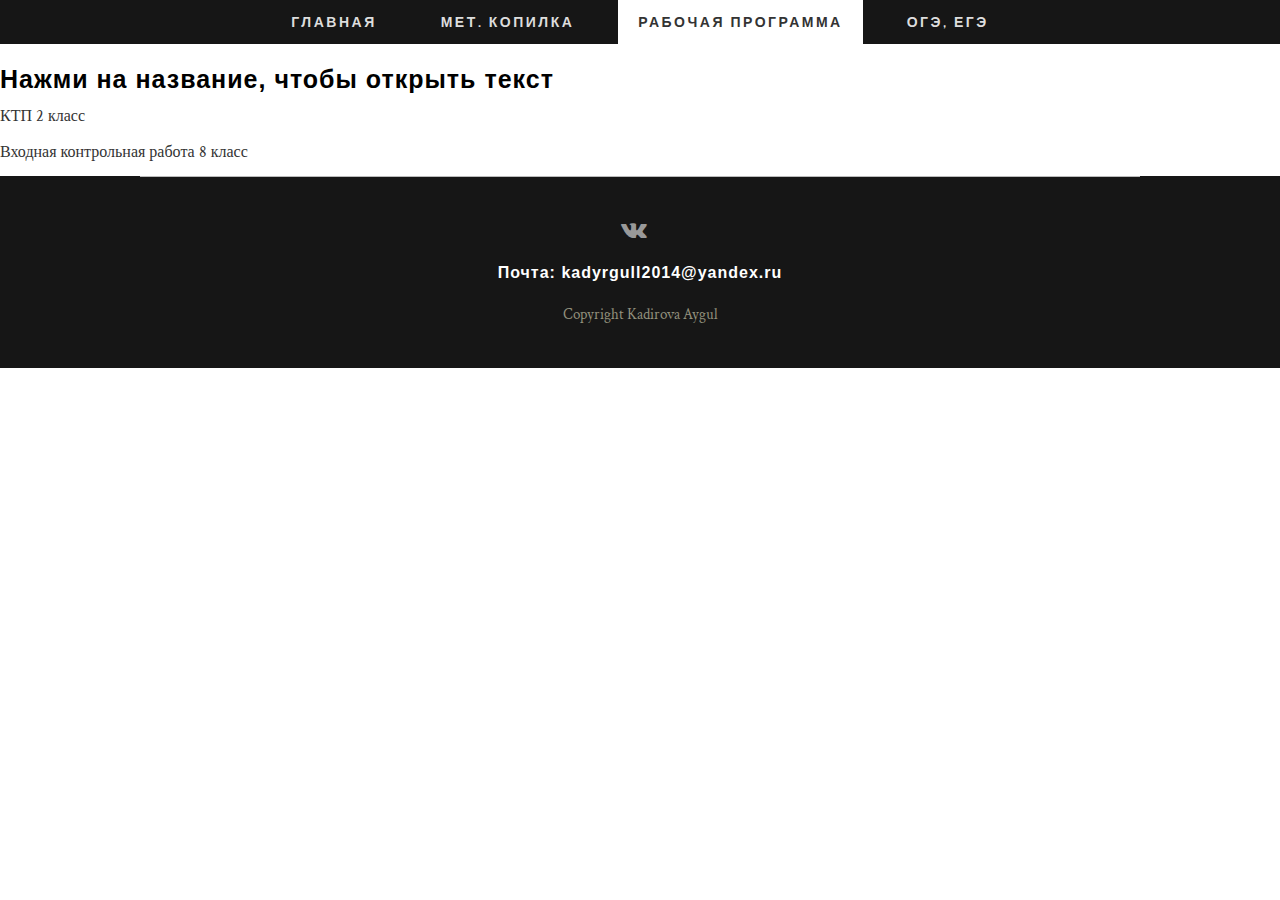
<file: single.html>
<!DOCTYPE html>
<!--[if lt IE 7 ]><html class="ie ie6" lang="en"> <![endif]-->
<!--[if IE 7 ]><html class="ie ie7" lang="en"> <![endif]-->
<!--[if IE 8 ]><html class="ie ie8" lang="en"> <![endif]-->
<!--[if (gte IE 9)|!(IE)]><!--><html lang="en"> <!--<![endif]-->
<head>
	 <script language="JavaScript">
         <!--

         // Показывает скрытое, скрывает видимое
         function flipflop( id )
         {

          // id -- идентификатор элемента, который надо скрыть или показать

          // получаем этот элемент
          element = document.getElementById( id );

          // если таковой в документе существует
          if( element )   
             // меняем ему видимость
             element.style.display = element.style.display == "none" ? "" : "none";   
         }
         -->
      </script>
    <!-- Basic Page Needs
  ================================================== -->
	<meta charset="utf-8">
	<title>zVintauge - Free Html5 Templates</title>
	<meta name="description" content="Free Responsive Html5 Css3 Templates | zerotheme.com">
	<meta name="author" content="https://www.zerotheme.com">
	
    <!-- Mobile Specific Metas
	================================================== -->
	<meta name="viewport" content="width=device-width, initial-scale=1, maximum-scale=1">
    
    <!-- CSS
	================================================== -->
  	<link rel="stylesheet" href="css/zerogrid.css">
	<link rel="stylesheet" href="css/style.css">
	
	<!-- Custom Fonts -->
    <link href="font-awesome/css/font-awesome.min.css" rel="stylesheet" type="text/css">
	
	
	<link rel="stylesheet" href="css/menu.css">
	<script src="js/jquery1111.min.js" type="text/javascript"></script>
	<script src="js/script.js"></script>
	
	<!-- Owl Carousel Assets -->
    <link href="owl-carousel/owl.carousel.css" rel="stylesheet">
	
	<!--[if lt IE 8]>
       <div style=' clear: both; text-align:center; position: relative;'>
         <a href="http://windows.microsoft.com/en-US/internet-explorer/Items/ie/home?ocid=ie6_countdown_bannercode">
           <img src="http://storage.ie6countdown.com/assets/100/images/banners/warning_bar_0000_us.jpg" border="0" height="42" width="820" alt="You are using an outdated browser. For a faster, safer browsing experience, upgrade for free today." />
        </a>
      </div>
    <![endif]-->
    <!--[if lt IE 9]>
		<script src="js/html5.js"></script>
		<script src="js/css3-mediaqueries.js"></script>
	<![endif]-->
	
</head>

<body class="gallery-page">
	<div class="wrap-body">
		<header class="">
			
			<div id="cssmenu" class="align-center">
				<ul>
					<li><a href="index.html"><span>Главная</span></a></li>
					<li><a href="gallery.html"><span>Мет. копилка</span></a></li
					
						
					</li>
					<li  class="active"><a href="single.html"><span>Рабочая программа</span></a></li>
					<li class="last"><a href="contact.html"><span>ОГЭ, ЕГЭ</span></a></li>
				</ul>
				</div>
				<div id="h11">
				
			</div>
			
		</header>
		<!--////////////////////////////////////Container-->
		<h1>Нажми на название, чтобы открыть текст</h2>

      <!-- Список с раскрывающимися элементами -->
      <ul>

         <!-- Раскрывающися элемент списка -->
         <li>

            <!-- Абзац, играющий роль заголовка этого элемента -->
            <!-- На тексте заголовка ссылка с вызовом функции flipflop -->
            <p><a href="javascript:flipflop('Test Direct speech');">КТП 2 класс</a></p>

            <!-- Содержимое раскрывающегося элемента -->
            <!-- При загрузке страницы вложенный список скрыт -->
            <ul id="Test Direct speech" style="display: none;">
               <p>

№ урока	Тема урока	Дата	Примечание<br>
		Планиру-емая	Факти-ческая	<br>
		2 а		<br>
1	Знакомство с английским языком	01.09	<br>	
2	Приветствия. Введение новой лексики.	03.09	<br>	
3	Мои первые буквы (a-h) Развитие навыков письма.	08.09	<br>	
4	Мои первые буквы (i-q)	10.09		<br>
5	Мои первые буквы (r-z)	15.09		<br>
6	Буквы вместе (sh,ch) Развитие навыков письма.	17.09	<br>	
7	Буквы вместе(th, ph)	22.09		<br>
8	Большие и маленькие. Введение новой лексики.	24.09<br>		
9	Работа над проектом «The ABC».	29.09		<br>
10	Привет! Знакомство с героями учебника. Развитие навыков говорения.	01.10	<br>	
11	Выполнение различных команд. Развитие навыков говорения.	06.10	<br>	
12	Моя семья. Введение новой лексики.	08.10		<br>
13	Моя семья. Цвета. Введение новой лексики.	13.10	<br>	
14	Мой дом. Развитие навыков диалогической речи.	15.10	<br>	
15	Дом на дереве. Развитие навыков письма.	20.10		<br>
16	Где Чаклз? Развитие навыков говорения.	22.10		<br>
17	Где Чаклз? Развитие навыков диалогической речи.	5. 11	<br>	
18	В ванной. Развитие навыков говорения.	10.11		<br>
19	Строим дом. Развитие навыков диалогической речи.	12.11	<br>	
20	Моя спальня.	17.11		<br>
21	Работа над проектом «Мой сад»	19.11		<br>
22	Городская мышь и деревенская мышь. Часть 1.	24.11		<br>
23	Теперь я знаю. Систематизация знаний.	26.11		<br>
24	Контрольная работа № 1	01.12		<br>
25	Мой день рождения. Введение новой лексики.	03.12	<br>	
26	Я счастлив.	08.12		<br>
27	Вкусный  шоколад. Развитие навыков письма.	10.12<br>		
28	Я люблю  шоколад. Развитие навыков говорения.	15.12<br>		
29	Моя любимая еда. Введение новой лексики.	17.12	<br>	
30	Открытка «С днем рождения» Развитие навыков письма.	22.12	<br>	
31	Работа над проектом «Мой день рождения»	24.12		<br>
32	Городская мышь и деревенская мышь. Часть 2	29.12		<br>
33	Национальная еда. Введение новой лексики.	14.01		<br>
34	Проверочная работа  по теме «Продукты питания»	19.01	<br>	
35	Мои животные. Введение новой лексики.	21.01		<br>
36	Рыба может плавать. Развитие навыков говорения.	26.01<br>		
37	Я умею прыгать.	28.01		<br>
38	Ты умеешь прыгать? Развитие навыков диалогической речи.	2.02<br>		
39	В цирке. Развитие навыков письма.	4.02		<br>
40	Играем в цирк.	9.02		<br>
41	Домашние питомцы. Домашние животные в Британии	11.02	<br>	
42	Работа над проектом «Я люблю животных!»	16.02		<br>
43	Городская мышь и деревенская мышь. Часть 3.	18.02	<br>	
44	Теперь я знаю. Систематизация знаний.	25.02		<br>
45	Контрольная работа № 2	2.03		<br>
46	Мои игрушки. Введение новой лексики.	4.03	<br>	
47	Игрушки в коробке. Развитие навыков письма.	9.03		<br>
48	У нее голубые глаза. Развитие навыков говорения.	11.03<br>		
49	Внешность. Введение новой лексики.	16.03		<br>
50	Отличный мишка. Развитие навыков диалогической речи.	18.03		<br>
51	Давай сделаем куклу. Развитие навыков письма.	23.03	<br>	
52	Работа над проектом «Моя любимая игрушка»	25.03		<br>
53	Старинные русские игрушки	6.04		<br>
54	Русские игрушки. Введение новой лексики.	8.04	<br>	
55	Городская мышь и деревенская мышь. Часть 4.	13.04	<br>	
56	Теперь я знаю. Систематизация знаний.	15.04		<br>
57	Урок -обобщение на тему «Мои игрушки»	20.04	<br>	
58	Мои каникулы. Развитие навыков письма.	22.04	<br>	
59	Что на мне надето? Введение новой лексики.	27.04	<br>	
60	Сегодня ветрено. Развитие навыков письма.	29.04	<br>	
61	Что на тебе надето? Развитие навыков говорения.	4.05<br>		
62	Мой волшебный остров. Развитие навыков письма.	6.05<br>		
63	Предметы одежды. Введение новой лексики.	11.05	<br>	
64	Работа над проектом «Мои каникулы»	18.05		<br>
65	Традиционные места отдыха в Великобритании и России.	19.05	<br>	
66	Контрольная работа № 3	20.05		<br>
67	Теперь я знаю. Систематизация знаний.	24.05<br>		
68	Итоговая контрольная работа	25.05		<br>
69	Повторение	27.05		<br>
70	Итоговый урок	31.05		<br>






				</p>
            </ul>
         </li>

       
           <p><a href="javascript:flipflop('plants');">Входная  контрольная работа 8 класс</a></p>
            <ul id="plants" style="display: none;">
 Аннотация                     

Рабочая программа разработана в соответствии с Положением о рабочей программе учителя МБОУ Гимназия №1 с.Верхнеяркеево и соответствует <br>образовательной программе гимназии.<br>
Рабочая программа по английскому языку разработана на основе примерной программы ФГОС ООО по английскому языку, материалам авторского <br>учебною методического комплекса УМК "Английский в фокусе", рекомендованного Минобрнауки РФ к использованию в образовательном процессе.<br>
Рабочая программа по английскому языку разработана на основе примерной программы ФГОС ООО по английскому языку, материалам авторского <br>учебною методического комплекса УМК "Английский в фокусе", рекомендованного Минобрнауки РФ к использованию в образовательном процессе.<br>
Рабочая программа ориентирована на использование учебно - методического комплекта «Английский в фокусе» для 10-11 классов. Авторы-О.В.<br> Афанасьева, Дж. Дули, И.В. Михеева, Б.Оби, В. Эвенс. - М.: ExpressPublish: Просвещение, 2019.<br>
Основной целью данного УМК является помочь учащимся овладеть старшей ступенью общего образования в соответствии с требованиями <br>государственного стандарта.<br>
В состав УМК входит учебник для 10-11 классов учреждений «Английский в фокусе» для 10-11 классов. Авторы О.В. Афанасьева, Дж. Дули, И.В. <br>Михеева, Б.Оби, В. Эвенс М.: Express Publish: Просвещение, 2019.), рабочая тетрадь для 10-11 классов (О.В. Афанасьева, Дж. Дули, И.В. <br>Михеева, Б.Оби, В. Эвенс: Express Publishing: Просвещение, 2019), звуковое приложение.     Учебники “Spotlight 10-11” построены в <br>соответствии с базисным учебным планом (3 часа в неделю). Учебники для 10-11 классов имеют следующую структуру:<br>
-  8 тематических модулей <br>
-  раздел Spotlight on Russia;<br>
-  тексты песен и упражнения к ним;<br>
      -  грамматический справочник;<br>
      - поурочный словарь (с выделенным другим цветом активным вокабуляром);<br>
Каждый модуль имеет четкую структуру:<br>
- новый лексико-грамматический материал (уроки а, b, с);<br>
- урок English in Use (урок речевого этикета);<br>
- Уроки культуроведения (Culture Corner, Spotlight on Russia);<br>
- Урок контроля, рефлексии учебной деятельности (Progress Check);<br>
Цели и задачи обучения:<br>
•	формирование умений общаться на английском языке с учетом речевых возможностей и потребностей данного возраста;<br>
•	развитие личности ребенка, его речевых способностей, внимания, мышления, памяти и воображения, мотивации к дальнейшему овладению<br> иностранным языком;<br>
•	обеспечение коммуникативно-психологической адаптации учащихся 10-11 класса к новому языковому миру для преодоления в дальнейшем <br>психологических барьеров в использовании английского языка как средства общения;<br>
•	освоение элементарных лингвистических представлений, доступных данному возрасту и необходимых для овладения устной и письменной речью<br> на английском языке;<br>
•	приобщение детей к новому социальному опыту с использованием иностранного языка: знакомство учащихся с миром зарубежных сверстников.<br>
          Язык является важнейшим средством общения, без которого невозможно существование и развитие человеческого общества. Происходящие<br> сегодня изменения в общественных отношениях, средствах коммуникации (использование новых информационных технологий) требуют<br> повышения коммуникативной компетенции школьников, совершенствования их филологической подготовки. Все это повышает статус<br> предмета «Иностранный язык» как общеобразовательной учебной дисциплины.<br>
     Основное назначение предмета «Иностранный язык» состоит в формировании коммуникативной компетенции, т.е. способности и готовности<br> осуществлять иноязычное межличностное и межкультурное общение с носителями языка. <br>
Иностранный язык как учебный предмет характеризуется:<br>
•	метапредметностью (содержанием речи на иностранном языке могут быть сведения из разных областей знания, например литературы, искусства,<br> истории, географии, математики и др.);<br>
•	многоуровневостью (с одной стороны, необходимо овладение различными языковыми средствами, соотносящимися с аспектами языка:<br> лексическим, грамматическим, фонетическим, с другой - умениями в четырех видах речевой деятельности);<br>
•	полифункциональностью (может выступать как цель обучения и как средство приобретения сведений в самых различных областях знания).<br> 
       Иностранный язык расширяет лингвистический кругозор учащихся, способствует формированию культуры общения, содействует общему <br>речевому развитию учащихся. В этом проявляется взаимодействие всех языковых учебных предметов, способствующих формированию основ<br> филологического образования школьников.<br>
В соответствии с требованиями к результатам освоения основной образовательной программы основного общего образования рабочая программа<br> направлена на достижение учащимися личностных, метапредметных и предметных результатов по иностранным языкам.<br>
Цель предмета:<br>
Развитие иноязычной коммуникативной компетенции (речевой, языковой, социокультурной, компенсаторной, учебно-познавательной):<br>
•	речевая компетенция - совершенствование коммуникативных умений в четырех основных видах речевой деятельности (говорении, аудировании,<br> чтении, письме);<br>
•	языковая компетенция - систематизация ранее изученного материала; овладение новыми языковыми средствами в соответствии с отобранными <br>темами и сферами общения; освоение знаний о языковых явлениях изучаемого языка, разных способах выражения мысли родном и изучаемом языке:<br>
•	социокультурная компетенция - приобщение учащихся к культуре, традициям и реалиям стран/страны изучаемого иностранного языка в рамках<br> тем, сфер и ситуаций общения, отвечающих опыту, интересам, психологическим особенностям учащихся;<br>
•	компенсаторная компетенция - развитие умений выходить из положения в условиях дефицита языковых средств при получении и передачи <br>иноязычной информации;<br>
•	учебно-познавательная компетенция дальнейшее развитие общих и специальных учебных умений, ознакомление с доступными учащимся способами<br> и приемами самостоятельного изучения языков и культур, в том числе с использованием новых информационных технологий.<br>
Формы работы:<br>
•	индивидуальная<br>
•	парная<br>
•	групповая<br>
•	коллективная<br>
При разработке рабочей программы были учтены психолого-педагогические особенности классов, индивидуальные особенности обучающихся<br> общеобразовательного класса. Па основании этого были определены задачи обучения английскому языку на предстоящий учебный год.<br>
ПЛАНИРУЕМЫЕ РЕЗУЛЬТАТЫ ОСВОЕНИЯ УЧЕБНОГО ПРЕДМЕТА<br>
АНГЛИЙСКИЙ ЯЗЫК В 10-11 КЛАССАХ<br>
Данная программа обеспечивает формирование личностных, метапредметных и предметных результатов. <br>
Личностные:<br>
- воспитание российской гражданской идентичности: патриотизма, любви и уважения к Отечеству, чувства гордости за свою Родину, прошлое и <br>настоящее многонационального народа России; осознание своей этнической принадлежности,знание истории, языка, культуры своего народа, своего<br> края, основ культурного наследия народов России и человечества; усвоение гуманистических, демократических и традиционных ценностей<br> многонационального российского общества; воспитание чувства долга перед Родиной;<br>
 - формирование ответственного отношения к учению, готовности и способности обучающихся к саморазвитию и самообразованию на основе<br> мотивации к обучению и познанию, осознанному выбору и построению дальнейшей индивидуальной траектории образования на базе ориентировки в<br> мире профессий и профессиональных предпочтений, с учётом устойчивых познавательных интересов; <br>
 - формирование целостного мировоззрения, соответствующего современному уровню развития науки и общественной практики, учитывающего <br>социальное, культурное, языковое, духовное многообразие современного мира;<br>
- формирование осознанного, уважительного и доброжелательного отношения к другому человеку, его мнению, мировоззрению, культуре, языку,<br> вере, гражданской позиции; к истории, культуре, религии, традициям, языкам, ценностям народов России и народов мира; готовности и <br>способности вести диалог с другими людьми и достигать в нём взаимопонимания; <br>
 - освоение социальных норм, правил поведения, ролей и форм социальной жизни в группах и сообществах, включая взрослые и социальные<br> сообщества; участие в школьном самоуправлении и  общественной жизни в пределах возрастных компетенций с учётом региональных, <br>этнокультурных, социальных и экономических особенностей;<br> 
 - развитие морального сознания и компетентности в решении моральных проблем на основе личностного выбора, формирование нравственных чувств<br> и нравственного поведения,осознанного и ответственного отношения к собственным поступкам;<br>
 - формирование коммуникативной компетентности в общении и  сотрудничестве со сверстниками, старшими и младшими в процессе образовательной,<br> общественно полезной, учебно-исследовательской, творческой и других видах деятельности;<br>
 - формирование ценности  здорового и безопасного образа жизни; усвоение правил индивидуального и коллективного безопасного поведения в<br> чрезвычайных ситуациях, угрожающих жизни и здоровью людей, правил поведения в транспорте и правил поведения на дорогах;<br>
  - формирование основ экологической культуры на основе признания ценности жизни во всех её проявлениях и необходимости ответственного,<br> бережного отношения к окружающей среде;<br>
 - осознание значения семьи в жизни человека и общества, принятие ценности семейной жизни, уважительное и заботливое отношение к членам<br> своей семьи;<br>
 - развитие эстетического сознания через освоение художественного наследия народов России и мира,  творческой деятельности эстетического <br>характера;<br>
 - формирование мотивации изучения иностранных языков и стремления к самосовершенствованию в образовательной области «Иностранный язык»;<br>
 - осознание возможностей самореализации средствами иностранного языка;<br>
стремление к совершенствованию речевой культуры в целом;<br>
 - формирование коммуникативной компетенции в межкультурной и межэтнической коммуникации;<br>
развитие таких качеств, как воля, целеустремлённость, креативность, инициативность, эмпатия, трудолюбие, дисциплинированность;<br>
 - формирование общекультурной и этнической идентичности как составляющих гражданской идентичности личности;<br>
стремление к лучшему осознанию культуры своего народа и готовность содействовать ознакомлению с ней представителей других стран;<br> толерантное отношение к проявлениям иной культуры; осознание себя гражданином своей страны и мира;<br>
готовность отстаивать национальные и общечеловеческие (гуманистические, демократические) ценности, свою гражданскую позицию;<br>
готовность и способность обучающихся к саморазвитию; сформированность мотивации к обучению, познанию, выбору индивидуальной образовательной<br> траектории; ценностно-смысловые установки обучающихся, отражающие их личностные позиции, социальные компетенции; сформированность основ<br> гражданской идентичности.<br>

Метапредметные:<br>
 - умение самостоятельно определять цели своего обучения, ставить и формулировать для себя новые задачи в учёбе и познавательной <br>деятельности, развивать мотивы и интересы своей познавательной деятельности; <br>
 - умение самостоятельно планировать альтернативные пути  достижения целей,  осознанно выбирать  наиболее эффективные способы решения <br>учебных и познавательных задач;<br>
 - умение соотносить свои действия с планируемыми результатами, осуществлять контроль своей деятельности в процессе достижения результата,<br> определять способы  действий в рамках предложенных условий и требований, корректировать свои действия в соответствии с изменяющейся <br>ситуацией; <br>
 - умение оценивать правильность выполнения учебной задачи,  собственные возможности её решения;<br>
владение основами самоконтроля, самооценки, принятия решений и осуществления осознанного выбора в учебной и познавательной деятельности;<br> 
 - осознанное владение логическими действиями определения понятий, обобщения, установления аналогий и классификации на основе <br> самостоятельного выбора оснований и критериев, установления родо-видовых связей; <br>
 - умение устанавливать причинно-следственные связи, строить  логическое рассуждение, умозаключение (индуктивное, дедуктивное  и по <br>аналогии) и выводы;<br>
 - умение создавать, применять и преобразовывать знаки и символы, модели и схемы для решения учебных и познавательных задач;<br>
 - умение организовывать  учебное сотрудничество и совместную деятельность с учителем и сверстниками;   работать индивидуально и в <br>группе:находить общее решение и разрешать конфликты на основе согласования позиций и учёта интересов;  формулировать, аргументировать и <br>отстаивать своё мнение;<br>
 - умение адекватно и осознанно использовать речевые средства в соответствии с задачей коммуникации: для отображения своих чувств, мыслей и<br> потребностей, планирования и регуляции своей деятельности;  владение устной и письменной речью, монологической контекстной речью;<br> 
 - формирование и развитие компетентности в области использования информационно-коммуникационных технологий (далее ИКТ– компетенции);<br>
 - развитие умения планировать своё речевое и неречевое поведение<br>развитие коммуникативной компетенции, включая умение взаимодействовать с окружающими, выполняя разные социальные роли;<br>
 - развитие исследовательских учебных действий, включая навыки работы с информацией: поиск и выделение нужной информации, обобщение и<br> фиксация информации;<br>
 - развитие смыслового чтения, включая умение выделять тему, прогнозировать содержание текста по заголовку/ключевым словам, выделять <br>основную мысль, главные факты, опуская второстепенные, устанавливать логическую последовательность основных фактов;<br>
осуществление регулятивных действий самонаблюдения, самоконтроля, самооценки в процессе коммуникативной деятельности на иностранном языке.<br>
Предметные:<br>
Овладение видами речевой деятельности осуществляется в их тесной взаимосвязи. Коммуникативные умения и речевые навыки объединены в два<br> блока: «Выпускник научится» и «Выпускник получит возможности научиться».<br>
Первый блок «Выпускник научится» включает планируемые результаты, необходимые учащимся для продолжения обучения в старшей школе, и <br>овладение которыми является обязательным (базовым).<br>
Второй блок «Выпускник получит возможности научиться» включает планируемые результаты, характеризующие учебные действия в отношении знаний,<br> умений, навыков, расширяющих и углубляющих обязательную часть.<br>
В тематическом планировании расширено содержание обучения иностранному языку во всех разделах (предметное содержание речи, коммуникативные<br> умения и языковые средства), что позволяет изучать иностранный язык более интенсивно.<br>
В результате изучения учебного предмета «Иностранный язык» (английский) на уровне среднего общего образования:<br>

Коммуникативные умения<br>

Говорение, диалогическая речь<br>
Выпускник научится:<br>
- вести диалог/полилог в ситуациях неофициального общения в рамках изученной тематики;<br>
- при помощи разнообразных языковых средств без подготовки инициировать, поддерживать и заканчивать беседу на темы, включенные в раздел<br> «Предметное содержание речи»;<br>
- выражать и аргументировать личную точку зрения;<br>
запрашивать информацию и обмениваться информацией в пределах изученной тематики;<br>
- обращаться за разъяснениями, уточняя интересующую информацию.<br>
Выпускник получит возможность научиться<br>
- вести диалог/полилог в ситуациях официального общения в рамках изученной тематики; кратко комментировать точку зрения другого человека;<br>
- проводить подготовленное интервью, проверяя и получая подтверждение какой-либо информации;<br>
- обмениваться информацией, проверять и подтверждать собранную фактическую информацию.<br>

Говорение, монологическая речь<br>
Выпускник научится:<br>
- формулировать несложные связные высказывания с использованием основных коммуникативных типов речи (описание, повествование, рассуждение,<br> характеристика) в рамках тем, включенных в раздел «Предметное содержание речи»;<br>
- передавать основное содержание прочитанного/увиденного/услышанного;<br>
- давать краткие описания и/или комментарии с опорой на нелинейный текст (таблицы, графики);<br>
- давать краткие описания и/или комментарии с опорой на нелинейный текст (таблицы, графики);<br>
- строить высказывание на основе изображения с опорой или без опоры на ключевые слова/план/вопросы.<br>
Выпускник получит возможность научиться<br>
- резюмировать прослушанный/прочитанный текст;<br>
- обобщать информацию на основе прочитанного/прослушанного текста.<br>

Аудирование<br>
Выпускник научится:<br>
- понимать основное содержание несложных аутентичных аудиотекстов различных стилей и жанров монологического и диалогического характера в<br> рамках изученной тематики с четким нормативным произношением;<br>
- выборочное понимание запрашиваемой информации из несложных аутентичных аудиотекстов различных жанров монологического и диалогического <br>характера в рамках изученной тематики, характеризующихся четким нормативным произношением.<br>
Выпускник получит возможность научиться<br>
- полно и точно воспринимать информацию в распространенных коммуникативных ситуациях;<br>
-обобщать прослушанную информацию и выявлять факты в соответствии с поставленной задачей/вопросом.<br>

Чтение<br>
Выпускник научится:<br>
- читать и понимать несложные аутентичные тексты различных стилей и жанров, используя основные виды чтения (ознакомительное, изучающее, <br>поисковое/просмотровое) в зависимости от коммуникативной задачи;<br>
-отделять в несложных аутентичных текстах различных стилей и жанров главную информацию от второстепенной, выявлять наиболее значимые факты.<br>
Выпускник получит возможность научиться<br>
Читать и понимать несложные аутентичные тексты различных стилей и жанров и отвечать на ряд уточняющих вопросов.<br>

Письмо<br>
Выпускник научится:<br>
- писать несложные связные тексты по изученной тематике;<br>
писать личное (электронное) письмо, заполнять анкету, письменно излагать сведения о себе в форме, принятой в стране/странах изучаемого <br>языка;<br>
письменно выражать свою точку зрения в рамках тем, включенных в раздел «Предметное содержание речи», в форме рассуждения, приводя аргументы и примеры.<br>
Выпускник получит возможность научиться<br>
- писать краткий отзыв на фильм, книгу или пьесу.<br>


Языковые навыки<br>
Орфография и пунктуация<br>
Выпускник научится:<br>
- владеть орфографическими навыками в рамках тем, включенных в раздел «Предметное содержание речи»;<br>
- расставлять в тексте знаки препинания в соответствии с нормами пунктуации.<br>
Выпускник получит возможность научиться<br>
- владеть орфографическими навыками.<br>

Фонетическая сторона речи<br>
Выпускник научится:<br>
- владеть слухопроизносительными навыками в рамках тем, включенных в раздел «Предметное содержание речи»;<br>
-владеть навыками ритмико-интонационного оформления речи в зависимости от коммуникативной ситуации.<br>
Выпускник получит возможность научиться<br>
- произносить звуки английского языка четко, естественным произношением, не допуская ярко выраженного акцента.<br>

Лексическая сторона речи<br>
Выпускник научится:<br>
- распознавать и употреблять в речи лексические единицы в рамках тем, включенных в раздел «Предметное содержание речи»;<br>
- распознавать и употреблять в речи наиболее распространенные фразовые глаголы;<br>
определять принадлежность слов к частям речи по аффиксам;<br>
- догадываться о значении отдельных слов на основе сходства с родным языком, по словообразовательным элементам и контексту;<br>
- распознавать и употреблять различные средства связи в тексте для обеспечения его целостности (firstly, to begin with, however, as for me,<br> finally, at last, etc.).
Выпускник получит возможность научиться<br>
- использовать фразовые глаголы по широкому спектру тем, уместно употребляя их в соответствии со стилем речи;<br>
-узнавать и использовать в речи устойчивые выражения и фразы (collocations).<br>

Грамматическая сторона речи<br>
Выпускник научится:<br>
- оперировать в процессе устного и письменного общения основными синтактическими конструкциями в соответствии с коммуникативной задачей;<br>
- употреблять в речи различные коммуникативные типы предложений: утвердительные, вопросительные (общий, специальный, альтернативный,<br> разделительный вопросы), отрицательные, побудительные (в утвердительной и отрицательной формах);<br>
- употреблять в речи распространенные и нераспространенные простые предложения, в том числе с несколькими обстоятельствами, следующими в <br>определенном порядке (We moved to a new house last year);<br>
- употреблятьвречисложноподчиненныепредложенияссоюзамиисоюзнымисловами what, when, why, which, that, who, if, because, that’s why, than, <br>so, for, since, during, so that, unless;<br>
употреблять в речи сложносочиненные предложения с сочинительными союзами and, but, or;<br>
- употреблять в речи условные предложения реального (Conditional I – If I see Jim, I’ll invite him to our school party) и нереального <br>характера (Conditional II – If I were you, I would start learning French);<br>
- употреблять в речи предложения с конструкцией I wish (I wish I had my own room);<br>
употреблять в речи предложения с конструкцией so/such (I was so busy that I forgot to phone my parents);<br>
- употреблять в речи конструкции с герундием: to love/hate doing something; stop talking;<br>
- употреблять в речи конструкции с инфинитивом: want to do, learn to speak;<br>
- употреблять в речи  инфинитив цели (I called to cancel our lesson);<br>
- употреблять в речи конструкцию it takes me … to do something;<br>
- использовать косвенную речь;<br>
- использовать в речи глаголы в наиболее употребляемых временных формах: Present Simple, Present Continuous, Future Simple, Past Simple,<br> Past Continuous, Present Perfect, Present Perfect Continuous, Past Perfect;<br>
- употреблятьвречистрадательныйзалогвформахнаиболееиспользуемыхвремен: Present Simple, Present Continuous, Past Simple, Present Perfect;<br>
- употреблять в речи различные грамматические средства для выражения будущего времени – to be going to, Present Continuous; Present Simple;<br>
- употреблять в речи модальные глаголы и их эквиваленты (may, can/be able to, must/have to/should; need, shall, could, might, would);<br>
- согласовывать времена в рамках сложного предложения в плане настоящего и прошлого;<br>
- употреблять в речи имена существительные в единственном числе и во множественном числе, образованные по правилу, и исключения;<br>
- употреблять в речи определенный/неопределенный/нулевой артикль;<br>
- употреблять в речи личные, притяжательные, указательные, неопределенные, относительные, вопросительные местоимения;<br>
- употреблять в речи имена прилагательные в положительной, сравнительной и превосходной степенях, образованные по правилу, и исключения;<br>
- употреблять в речи наречия в положительной, сравнительной и превосходной степенях, а также наречия, выражающие количество (many / much,<br> few / a few, little / a little) и наречия, выражающие время;<br>
- употреблять предлоги, выражающие направление движения, время и место действия.<br>

Выпускник получит возможность научиться<br>
- использовать в речи модальные глаголы для выражения возможности или вероятности в прошедшем времени (could + have done; might + have<br> done);<br>
- употреблять в речи структуру have/get + something + Participle II (causative form) как эквивалент страдательного залога;<br>
- употреблять в речи эмфатические конструкции типа It’s him who… It’s time you did smth;<br>
- употреблять в речи все формы страдательного залога;<br>
- употреблять в речи времена Past Perfect и Past Perfect Continuous;<br>
- употреблять в речи условные предложения нереального характера (Conditional 3);<br>
- употреблять в речи структуру to be/get + used to + verb;<br>
- употреблять в речи структуру used to / would + verb для обозначения регулярных действий в прошлом;<br>
- употреблять в речи предложения с конструкциями as … as; not so … as; either … or; neither … nor;<br>
- использовать широкий спектр союзов для выражения противопоставления и различия в сложных предложениях.<br>

          Федеральный базисный учебный план для образовательных организаций Российской Федерации отводит 207 часов (из расчёта 3 учебных <br>часа в неделю) для обязательного изучения иностранного языка в 10-11 классах.<br>
•	Количество часов по учебному плану МБОУ Гимназия № 1 с. Верхнеяркеево по английскому языку в 10-11классах составляет 207 часов:<br>
•	10 класс (3 учебных часа в неделю) – 105 часов<br>
•	11 класс (3 учебных часа в неделю) – 102 часа<br>

СОДЕРЖАНИЕ УЧЕБНОГО ПРЕДМЕТА<br>

Социально-бытовая сфера. Повседневная жизнь семьи, ее доход.  Жилищные   и бытовые условия проживания в городской квартире или в доме/<br>коттедже в сельской местности. Распределение домашних обязанностей в семье. Общение в семье и в школе, межличностные отношения с друзьями и<br> знакомыми. Здоровье и забота о нем, самочувствие, медицинские услуги.<br>
Социально-культурная сфера.   Молодежь в современном обществе. Досуг молодежи: посещение кружков, спортивных секций и клубов по интересам.<br> Страна/страны изучаемого языка, их культурные достопримечательности. Путешествие по своей стране и за рубежом, его планирование и <br>организация, места и условия проживания туристов, осмотр достопримечательностей. Природа и экология, научно-технический прогресс.<br>
Учебно-трудовая сфера. Современный мир профессий. Возможности продолжение образования в высшей школе. Проблемы выбора будущей сферы <br>трудовой и профессиональной деятельности, профессии, планы на ближайшее будущее. Языки международного общения и их роль при выборе <br>профессии в современном мире.<br>

10 класс (105 часов)<br>

Предметное содержание	Тематика общения<br>
Раздел 1. Тесные связи	Занятия подростков. Черты характера. Грамматический практикум. Л.М.Элкотт  «Маленькие женщины». Неформальное <br>письмо. Мода подростков в Великобритании<br>
Долой дискриминацию! Экология. Вторичная переработка материалов. Выполнение тестов в формате ЕГЭ<br>
Раздел 2. Жизнь и увлечения	Молодые потребители. Занятия в свободное время. Грамматический практикум. Э.Несбит. «Дети железной дороги». <br>Короткие сообщения. Спортивные события в Великобритании. Подростки и деньги. Чистый воздух дома<br>
Выполнение тестов в формате ЕГЭ<br>
Раздел 3. Школа и работа	Типы школ. В поисках работы. Грамматический практикум.<br>
А.П.Чехов «Душечка».Резюме. Сопроводительное письмо.<br>
Образование в США и России. Право на образование.<br>
Вымирающие виды животных. Выполнение тестов в формате ЕГЭ<br>
Раздел 4. Земля в опасности	Защита окружающей среды. Окружающая среда и погода.<br>
Грамматический практикум. А.К.Дойл «Затерянный мир». <br>
Природное богатство Австралии и России. Фотосинтез. Тропические леса. Эссе. Выражение согласия/ несогласия.<br>
Выполнение тестов в формате ЕГЭ.<br>
Раздел 5. Праздники	Дневник путешествия. Каникулы. Отпуск. Проблемы. Грамматический практикум. Ж.Верн «Вокруг света за 80 дней». Краткий <br>рассказ. Путешествие по Темзе. Выполнение тестов в формате ЕГЭ. Описание погоды. Морской мусор.<br>
Раздел 6. <br>
Еда и здоровье	Фрукты и овощи. Способы приготовления. Диета и здоровье.<br>
Грамматический практикум. Ч.Диккенс «Оливер Твист».<br>
Написание доклада. Выполнение тестов в формате ЕГЭ.<br>
Ночь Р.Бернса. Здоровые зубы. Органическое земледелие.<br>
Раздел 7. Давайте веселиться	Подростки и развлечения. Виды представлений. Грамматический практикум. Г.Лерокс «Призрак оперы»<br>
Выражение рекомендации. Отзыв на фильм. Выполнение тестов в формате ЕГЭ. Музей Мадам Тюссо. Электронная музыка. Все о бумаге.<br>
Раздел 8. Технические новинки	Новинки высоких технологий. Электрооборудование и проблемы. Грамматический практикум. Г. Уэллс «Машина<br> времени». Выражаем собственное мнение. Великие британские изобретатели. Типы термометров. Альтернативная энергия. Выполнение тестов в <br>формате ЕГЭ<br>



№	Название темы	Всего часов	В том числе<br>
			Контрольные работы<br>
1	Модуль1. «Черты характера, части тела»	14	1<br>
2	Модуль 2. «Как мы живем и тратим время».	13	1<br>
3	Модуль 3. «Школьные дни и работа»	13	<br>
4	Модуль 4. «Земля в опасности». 	13	1<br>
5	Модуль 5. «Каникулы».	13	<br>
6	Модуль 6. «Еда и здоровье».	13	1<br>
7	Модуль 7. «Давайте порадуемся!»	13	<br>
8	Модуль 8.  «Технология»	13	2<br>
9	Итого 	105	6<br>


Наименование тем и разделов	Кол-во часов	Основные виды деятельности учащихся<br>
Раздел 1. Тесные связи<br>	
	
	
	
	
	
	
	
	12	- Употребляют в речи различные коммуникативные типы предложений: утвердительные, вопросительные (общий, специальный, <br>альтернативный, разделительный вопросы в Present Simple; Present Perfect; Present Continuous), отрицательные.<br>
- Используют следующие аффиксы для образования прилагательных: -y, -ic, -ful, -al, -ly, -ian/an, -ing, -ous, -ible/able, -less, -ive, inter-<br>
- Используют отрицательные префиксы un-, in-/im.<br>
- Читают аутентичные тексты различных стилей с использованием различных стратегий/видов чтения в соответствии с коммуникативной задачей.<br>
- Используют ознакомительное чтение в целях понимания основного <br>
- Ведут диалог-расспрос.<br>
- Сравнивают факты родной культуры и культуры стран изучаемого языка.<br>
- Используют просмотровое/поисковое чтение в целях извлечения необходимой/ запрашиваемой информации.<br>
- Определяют замысел автора, оценивать важность/новизну информации, понимать смысл текста и его проблематику, используя элементы анализа<br> текста.<br>
- Описывают события, излагать факты<br>
Раздел 2. Жизнь и увлечения	12	- Употребляют в речи конструкции с глаголами на -ing: to love/ hate doing something; Stop talking<br>
- Употребляют в речи конструкции It takes me … to do something; to look/feel/be happy<br>
- Употребляют в речи лексические единицы, обслуживающие ситуации в рамках тематики основной и старшей школы<br>
- Используют следующие аффиксы для образования существительных: -er/or, -ness, -ist, -ship, -ing, -sion/tion,-ance/ence, -ment, -ity<br>
-Ведут комбинированный диалог, включающий элементы разных типов диалогов <br>
- Читают аутентичные тексты различных стилей с использованием различных стратегий/видов чтения в соответствии с коммуникативной задачей.<br>
- Используют ознакомительное чтение в целях понимания основного содержания<br>
- Оценивают факты/события современной жизни.<br>
- Ведут диалог-расспрос.<br>
- Используют просмотровое/поисковое чтение в целях извлечения необходимой/ запрашиваемой информации.<br>
-Извлекают необходимую/запрашиваемую информацию из различных аудиотекстов соответствующей тематики.<br>
-Отделяют главную информацию от второстепенной, выявляют наиболее значимые факты<br>
- Ведут диалог – побуждение к действию<br>
- Используют оценочные суждения и эмоционально-оценочные средства, выражают эмоциональное отношение к высказанному/<br>
- Употребляют в речи распространенные и нераспространенные простые предложения, в том числе с несколькими обстоятельствами, следующими в <br>определенном порядке. <br>
Раздел 3. Школа и работа	12	- Употребляют в речи различные коммуникативные типы предложений: утвердительные, вопросительные (общий, <br>специальный, альтернативный, разделительный вопросы в Future Simple, Future Continuous, Future Perfect), отрицательные.<br>
- Используют в речи глаголы в временных формах действительного залога: Future Simple, Future Continuous, Future Perfect<br>
-Употребляют в речи различные грамматические средства для выражения будущего времени: Simple Future, to be going to, Present Continuous<br>
-Заполняют различные виды анкет, сообщать сведения о себе в форме, принятой в стране/странах изучаемого языка<br>
-Используют языковые средства и правила речевого и неречевого поведения в соответствии с нормами, принятыми в странах изучаемого языка<br>
- Читают аутентичные тексты различных стилей с использованием различных стратегий/видов чтения в соответствии с коммуникативной задачей.<br>
- Используют ознакомительное чтение в целях понимания основного содержания<br>
- Используют просмотровое/поисковое чтение в целях извлечения необходимой/ запрашиваемой информации.<br>
- Рассказывают, рассуждают в рамках изученной тематики и проблематики, приводя примеры, аргументы<br>
- Оценивают факты/события современной жизни.<br>
- Сравнивают факты родной культуры и культуры стран изучаемого языка.<br>
- Понимают основное содержание различных аутентичных прагматических и публицистических аудиотекстов соответствующей тематики<br>
-Извлекают необходимую/запрашиваемую информацию из различных аудиотекстов соответствующей тематики.<br>
-Отделяют главную информацию от второстепенной, выявляют наиболее значимые факты<br>
- Запрашивают информацию и обмениваться ею<br>
- Обращаются за разъяснениями, уточняя интересующую информацию<br>

Раздел 4. Земля в опасности	12	-Определяют временнýю и причинно-следственную взаимосвязь событий, прогнозируют развитие/результат <br>излагаемых фактов/событий, обобщаю описываемые факты/явления<br>
-Употребляют в речи различные коммуникативные типы предложений: утвердительные, вопросительные (общий, специальный, альтернативный, <br>разделительный вопросы), отрицательные.<br>
- Употребляют в речи модальные глаголы и их эквиваленты (may, can/be able to, must/have to/should; need, shall, could, might, would)<br>
-Используют отрицательные префиксы un-, in-/im, il-,dis-,mis-<br>
-Используют следующие аффиксы для образования прилагательных: -less<br>
-Ведут диалог – обсуждение проблем<br>
-Ведут полилог, в том числе и в форме дискуссии, с соблюдением норм речевого этикета, принятых в стране/странах изучаемого языка<br>
-Высказывают и аргументируют свою точку зрения<br>
-Обращаются за разъяснениями, уточняя интересующую информацию<br>
-Используют оценочные суждения и эмоционально- оценочные средства, выражают эмоциональное отношение к высказанному/обсуждаемому/прочитанному<br>
-Извлекают необходимую/запрашиваемую информацию из различных аудиотекстов соответствующей тематики<br>
-Используют просмотровое/поисковое чтение в целях извлечения необходимой/запрашиваемой информации из текста статьи, проспекта<br>
-Описывают факты, явления, события, выражать собственное мнение/суждение<br>
-Высказывать и аргументировать свою точку зрения<br>
- Читают аутентичные тексты различных стилей с использованием различных стратегий/видов чтения в соответствии с коммуникативной задачей.<br>
- Используют ознакомительное чтение в целях понимания основного содержания<br>
-Используют изучающее чтение в целях полного понимания отрывков из произведений художественной литературы<br>

Раздел 5. Праздники	12	- Используют в речи глаголы в наиболее употребительных временных формах действительного залога: Past Simple, Past<br> Continuous, Past Perfect<br>
-Используют в речи определённый и неопределенный артикль<br>
-Извлекают необходимую/запрашиваемую информацию из различных аудиотекстов соответствующей тематики<br>
-Используют просмотровое/поисковое чтение в целях извлечения необходимой/запрашиваемой информации из текста статьи, проспекта<br>
-Описывают факты, явления, события, выражать собственное мнение/суждение<br>
-Высказывают и аргументируют свою точку зрения<br>
- Читают аутентичные тексты различных стилей с использованием различных стратегий/видов чтения в соответствии с коммуникативной задачей.<br>
- Используют ознакомительное чтение в целях понимания основного содержания<br>
-Используют изучающее чтение в целях полного понимания отрывков из произведений художественной литературы<br>
-Определяют временнýю и причинно-следственную взаимосвязь событий, прогнозировать развитие/результат излагаемых фактов/событий, обобщать<br> описываемые факты/явления<br>
-Ведут полилог, в том числе и в форме дискуссии<br>
-Ведут диалог – обмен информацией<br>

Раздел 6. <br>
Еда и здоровье	12	-Употребляют в речи условные предложения реального (Conditional I – If I see Jim, I’ll invite him to our school party.)<br> и нереального (Conditional II – If I were you, I would start learning French.) характера<br>
-Употребляют в речи предложения с конструкцией I wish<br>
-Употребляют в речи наиболее распространенные устойчивые словосочетания<br>
-Используют следующие аффиксы для образования глаголов: re-, dis-, mis-;<br>
-Используют отрицательные префиксы un-, in-/im<br>
-Описывают события, излагают факты<br>
-Описывают явления, события, излагают факты в письме делового характера<br>
-Составляют письменные материалы, необходимые для презентации проектной деятельности<br>
-Используют языковые средства и правила речевого и неречевого поведения в соответствии с нормами, принятыми в странах изучаемого языка <br>
- Читают аутентичные тексты различных стилей с использованием различных стратегий/видов чтения в соответствии с коммуникативной задачей.<br>
- Используют ознакомительное чтение в целях понимания основного содержания<br>
- Используют просмотровое/поисковое чтение в целях извлечения необходимой/ запрашиваемой информации.<br>
- Рассказывают, рассуждают в рамках изученной тематики и проблематики, приводя примеры, <br>
- Оценивают факты/события современной жизни.<br>
- Сравнивают факты родной культуры и культуры стран изучаемого языка.<br>
- Понимают основное содержание различных аутентичных прагматических и публицистических аудиотекстов соответствующей <br>
-Извлекают необходимую/запрашиваемую информацию из различных аудиотекстов соответствующей тематики.<br>
-Отделяют главную информацию от второстепенной, выявляют наиболее значимые факты<br>
- Запрашивают информацию и обмениваться ею<br>
- Обращаются за разъяснениями, уточняя интересующую информацию<br>

Раздел 7. Давайте веселиться	12	-Употребляют в речи глаголы в следующих формах страдательного залога: Present Simple Passive, Future <br>Simple Passive, Past Simple Passive, Present Perfect Passive<br>
-Описывают события, излагают факты<br>
-Составляют письменные материалы, необходимые для презентации проектной деятельности<br>
-Используют ознакомительное чтение в целях понимания основного содержания сообщений, интервью, репортажей, публикаций <br>научно-познавательного характера<br>
-Извлекают необходимую/запрашиваемую информацию из различных аудио- и видеотекстов соответствующей тематики.<br>
-Ведут полилог, в том числе и в форме дискуссии, с соблюдением норм речевого этикета, принятых в стране/странах изучаемого языка<br>
-Используют перифраз/толкование, синонимы, эквивалентные замены для дополнения, уточнения, пояснения мысли<br>
- Читают аутентичные тексты различных стилей с использованием различных стратегий/видов чтения в соответствии с коммуникативной задачей.<br>
- Используют ознакомительное чтение в целях понимания основного содержания<br>
- Оценивают факты/события современной жизни.<br>
- Ведут диалог-расспрос.<br>
- Используют просмотровое/поисковое чтение в целях извлечения необходимой/ запрашиваемой информации.<br>
-Извлекают необходимую/запрашиваемую информацию из различных аудиотекстов соответствующей тематики.<br>
-Отделяют главную информацию от второстепенной, выявляют наиболее значимые факты<br>
- Ведут диалог – побуждение к действию<br>
- Используют оценочные суждения и эмоционально-оценочные средства, выражают эмоциональное отношение к высказанному/обсуждаемому<br>
- Употребляют в речи распространенные и нераспространенные простые предложения, в том числе с несколькими обстоятельствами, следующими в <br>определенном порядке.<br>
Раздел 8. Технические новинки	18	-Используют косвенную речь в утвердительных и вопросительных предложениях в настоящем и прошедшем<br> времени<br>
-Согласовывают времена в рамках сложного предложения в плане настоящего и прошлого<br>
-Используют следующие аффиксы для образования глаголов: re-, dis-, mis-; -ize/ise<br>
-Описывают факты, явления, события, выражают собственное мнение/ суждение<br>
-Используют следующие аффиксы для образования прилагательных: -y, -ic, -ful, -al, -ly, -ian/an, -ing, -ous, -ible/able, -less, -ive<br>
-Используют просмотровое/поисковое чтение в целях извлечения необходимой/запрашиваемой информации из текста статьи, проспекта<br>
-Описывают факты, явления, события, выражать собственное мнение/суждение<br>
-Высказывают и аргументируют свою точку зрения<br>
- Читают аутентичные тексты различных стилей с использованием различных стратегий/видов чтения в соответствии с коммуникативной задачей.<br>
- Используют ознакомительное чтение в целях понимания основного содержания<br>
-Используют изучающее чтение в целях полного понимания отрывков из произведений художественной литературы<br>
-Определяют временнýю и причинно-следственную взаимосвязь событий, прогнозировать развитие/результат излагаемых фактов/событий, обобщать <br>описываемые факты/явления<br>
-Ведут полилог, в том числе и в форме дискуссии<br>
-Ведут диалог – обмен информацией<br>

11 класс (102 часа)<br>

Предметное содержание	Тематика общения<br>
Раздел 1. Отношения.	Родственные узы, семья. Взаимоотношения. Видо-временные формы глагола в настоящем, будущем, прошедшем времени.<br> О.Уайлд «Преданный друг». Описание внешности человека. Многонациональная Британия. Охрана окружающей среды. Практикум по выполнению заданий<br> формата ЕГЭ.<br>
Раздел 2. Где хотенье, там и уменье. 	Стресс и здоровье. Межличностные отношения с друзьями Придаточные определительные предложения.<br> Ш.Бронте. «Джейн Эйер»<br>
Неофициальные письма. Электронные письма. Телефон доверия. Упаковка. Практикум по выполнению заданий формата ЕГЭ.<br>
Раздел 3. Ответственность. 	Жертвы преступлений. Права и обязанности. Инфинитив. Герундий. Ч. Диккенс. «Большие надежды». Эссе «Своё <br>мнение». «Статуя Свободы». «Мои права». Заботишься ли ты об охране окр. среды? Практикум по выполнению заданий формата ЕГЭ.<br>
Раздел 4. Опасность. 	Несмотря ни на что. Болезни. Страдательный залог. М. Твен «Приключения Т. Сойера». Рассказы. «Ф. Найтингейл». <br>Загрязнение воды. Практикум по выполнению заданий формата ЕГЭ.<br>
Раздел 5. Кто ты? 	Жизнь на улице. Проблемы взаимоотношений с соседями. Модальные глаголы. Т.Харди «Тесс из рода Д‘Эрбервиль». <br>Письма-предложения, рекомендации. «Дом». Зелёные пояса. Практикум по выполнению заданий формата ЕГЭ.<br>
Раздел 6. Общение. 	В космосе. СМИ. Косвенная речь. Д. Лондон «Белый Клык». Эссе «За и против». Языки Британских островов. Загрязнение <br>океана. Практикум по выполнению заданий формата ЕГЭ.<br>
Раздел 7. Поговорим о будущем.	У меня есть мечта. Образование и обучение. Условные предложения. Р. Киплинг «Если…». Официальные письма /<br>Электронные письма. Студенческая жизнь. Диана Фоссей. Практикум по выполнению заданий формата ЕГЭ.<br>
Раздел 8. Путешествия. 	Загадочные таинственные места. Аэропорты и Воздушные путешествия. Инверсия. Существительные, Наречия. Д. Свифт <br>«Путешествия Гулливера». Любимые места. Статья. США. Заповедные места планеты. Практикум по выполнению заданий формата ЕГЭ.<br>

№	Название темы	Всего часов	В том числе<br>
			Контрольные работы<br>
1	Модуль1. Отношения.	13	1<br>
2	Модуль 2. Где хотенье, там и уменье.	12	1<br>
3	Модуль 3. Ответственность.	13	<br>
4	Модуль 4. Опасность. 	13	1<br>
5	Модуль 5. Кто ты?	13	<br>
6	Модуль 6. Общение.	13	1<br>
7	Модуль 7. Поговорим о будущем	13	<br>
8	Модуль 8. Путешествия	13	2<br>
9	Итого 	102	6<br>


Наименование тем и разделов	Кол-во часов	Основные виды деятельности учащихся<br>
Раздел 1. Отношения. 	12	- Употребляют в речи различные коммуникативные типы предложений: утвердительные, вопросительные (общий, <br>специальный, альтернативный, разделительный вопросы во временах групп Past, Present and Future, отрицательные.<br>
-Употребляют в речи различные грамматические средства для выражения будущего времени: Simple Future, to be going to, Present Continuous<br>
- Читают аутентичные тексты различных стилей с использованием различных стратегий/видов чтения в соответствии с коммуникативной задачей.<br>
- Используют ознакомительное чтение в целях понимания основного содержания<br>
- Ведут диалог-расспрос.<br>
- Сравнивают факты родной культуры и культуры стран изучаемого языка.<br>
- Используют просмотровое/поисковое чтение в целях извлечения необходимой/ запрашиваемой информации.<br>
- Определяют замысел автора, оценивать важность/новизну информации, понимать смысл текста и его проблематику, используя элементы анализа<br> текста.<br>
- Описывают события, излагать факты<br>
Раздел 2. <br>
Где хотенье, там уменье. 	                    12	- Используют в речи различные виды придаточных предложений: Clauses of Purpose, Reason,<br> Result, относительные местоимения<br>
- Грамотно расставляют знаки препинания в ограничительных и распространительных придаточных предложениях <br>
-Ведут комбинированный диалог, включающий элементы разных типов диалогов <br>
- Читают аутентичные тексты различных стилей с использованием различных стратегий/видов чтения в соответствии с коммуникативной задачей.<br>
- Используют ознакомительное чтение в целях понимания основного содержания<br>
- Оценивают факты/события современной жизни.<br>
- Ведут диалог-расспрос.<br>
- Используют просмотровое/поисковое чтение в целях извлечения необходимой/ запрашиваемой информации.<br>
-Извлекают необходимую/запрашиваемую информацию из различных аудиотекстов соответствующей тематики.<br>
-Отделяют главную информацию от второстепенной, выявляют наиболее значимые факты<br>
- Ведут диалог – побуждение к действию<br>
- Используют оценочные суждения и эмоционально-оценочные средства, выражают эмоциональное отношение к высказанному/обсуждаемому<br>
- Употребляют в речи распространенные и нераспространенные простые предложения, в том числе с несколькими обстоятельствами, следующими в <br>определенном порядке. <br>
Раздел 3. Ответственность. 	12	- Употребляют в речи конструкции с глаголами на -ing: to love/ hate doing something; Stop talking<br>
- Употребляют в речи конструкции It takes me … to do something; to look/feel/be happy<br>
- Употребляют в речи лексические единицы, обслуживающие ситуации в рамках тематики основной и старшей школы<br>
-Заполняют различные виды анкет, сообщать сведения о себе в форме, принятой в стране/странах изучаемого языка<br>
-Используют языковые средства и правила речевого и неречевого поведения в соответствии с нормами, принятыми в странах изучаемого языка<br>
- Читают аутентичные тексты различных стилей с использованием различных стратегий/видов чтения в соответствии с коммуникативной задачей.<br>
- Используют ознакомительное чтение в целях понимания основного содержания<br>
- Используют просмотровое/поисковое чтение в целях извлечения необходимой/ запрашиваемой информации.<br>
- Рассказывают, рассуждают в рамках изученной тематики и проблематики, приводя примеры, аргументы<br>
- Оценивают факты/события современной жизни.<br>
- Сравнивают факты родной культуры и культуры стран изучаемого языка.<br>
- Понимают основное содержание различных аутентичных прагматических и публицистических аудиотекстов соответствующей тематики<br>
-Извлекают необходимую/запрашиваемую информацию из различных аудиотекстов соответствующей тематики.<br>
-Отделяют главную информацию от второстепенной, выявляют наиболее значимые факты<br>
- Запрашивают информацию и обмениваться ею<br>
- Обращаются за разъяснениями, уточняя интересующую информацию<br>

Раздел 4. Опасность. 	12	-Используют косвенную речь в утвердительных и вопросительных предложениях в настоящем и прошедшем времени<br>
-Согласовывают времена в рамках сложного предложения в плане настоящего и прошлого<br>
-Определяют временнýю и причинно-следственную взаимосвязь событий, прогнозируют развитие/результат излагаемых фактов/событий, обобщаю<br> описываемые факты/явления<br>
-Употребляют в речи различные коммуникативные типы предложений: утвердительные, вопросительные (общий, специальный, альтернативный,<br> разделительный вопросы), отрицательные.<br>
-Ведут диалог – обсуждение проблем<br>
-Ведут полилог, в том числе и в форме дискуссии, с соблюдением норм речевого этикета, принятых в стране/странах изучаемого языка<br>
-Высказывают и аргументируют свою точку зрения<br>
-Обращаются за разъяснениями, уточняя интересующую информацию<br>
-Используют оценочные суждения и эмоционально- оценочные средства, выражают эмоциональное отношение к высказанному/обсуждаемому/прочитанном<br>
-Извлекают необходимую/запрашиваемую информацию из различных аудиотекстов соответствующей тематики<br>
-Используют просмотровое/поисковое чтение в целях извлечения необходимой/запрашиваемой информации из текста статьи, проспекта<br>
-Описывают факты, явления, события, выражать собственное мнение/суждение<br>
-Высказывать и аргументировать свою точку зрения<br>
- Читают аутентичные тексты различных стилей с использованием различных стратегий/видов чтения в соответствии с коммуникативной задачей.<br>
- Используют ознакомительное чтение в целях понимания основного содержания<br>
-Используют изучающее чтение в целях полного понимания отрывков из произведений художественной литературы<br>

Раздел 5. Кто ты? 	12	- Употребляют в речи модальные глаголы и их эквиваленты (may, can/be able to, must/have to/should; need, shall,<br> could, might, would)<br>
-Извлекают необходимую/запрашиваемую информацию из различных аудиотекстов соответствующей тематики<br>
-Используют просмотровое/поисковое чтение в целях извлечения необходимой/запрашиваемой информации из текста статьи, проспекта<br>
-Описывают факты, явления, события, выражать собственное мнение/суждение<br>
-Высказывают и аргументируют свою точку зрения<br>
- Читают аутентичные тексты различных стилей с использованием различных стратегий/видов чтения в соответствии с коммуникативной задачей.<br>
- Используют ознакомительное чтение в целях понимания основного содержания<br>
-Используют изучающее чтение в целях полного понимания отрывков из произведений художественной литературы<br>
-Определяют временнýю и причинно-следственную взаимосвязь событий, прогнозировать развитие/результат излагаемых фактов/событий, обобщать<br> описываемые факты/явления<br>
-Ведут полилог, в том числе и в форме дискуссии<br>
-Ведут диалог – обмен информацией<br>

Раздел 6. Общение. 	12	-Используют косвенную речь в утвердительных и вопросительных предложениях в настоящем и прошедшем времени<br>
-Согласовывают времена в рамках сложного предложения в плане настоящего и прошлого<br>
-Употребляют в речи наиболее распространенные устойчивые словосочетания<br>
-Описывают события, излагают факты<br>
-Описывают явления, события, излагают факты в письме делового характера<br>
-Составляют письменные материалы, необходимые для презентации проектной деятельности<br>
-Используют языковые средства и правила речевого и неречевого поведения в соответствии с нормами, принятыми в странах изучаемого языка<br> 
- Читают аутентичные тексты различных стилей с использованием различных стратегий/видов чтения в соответствии с коммуникативной задачей.<br>
- Используют ознакомительное чтение в целях понимания основного содержания<br>
- Используют просмотровое/поисковое чтение в целях извлечения необходимой/ запрашиваемой информации.<br>
- Рассказывают, рассуждают в рамках изученной тематики и проблематики, приводя примеры, аргументы<br>
- Оценивают факты/события современной жизни.<br>
- Сравнивают факты родной культуры и культуры стран изучаемого языка.<br>
- Понимают основное содержание различных аутентичных прагматических и публицистических аудиотекстов соответствующей тематики<br>
-Извлекают необходимую/запрашиваемую информацию из различных аудиотекстов соответствующей тематики.<br>
-Отделяют главную информацию от второстепенной, выявляют наиболее значимые факты<br>
- Запрашивают информацию и обмениваться ею<br>
- Обращаются за разъяснениями, уточняя интересующую информацию<br>

Раздел 7. Поговорим о будущем.	12	-Употребляют в речи условные предложения реального (Conditional I – If I see Jim, I’ll invite him to <br>our school party.) и нереального (Conditional II,  III – If I were you, I would start learning French.) характера<br>
-Употребляют в речи предложения с конструкцией I wish<br>
-Описывают события, излагают факты<br>
-Составляют письменные материалы, необходимые для презентации проектной деятельности<br>
-Используют ознакомительное чтение в целях понимания основного содержания сообщений, интервью, репортажей, публикаций <br>научно-познавательного характера<br>
-Извлекают необходимую/запрашиваемую информацию из различных аудио- и видеотекстов соответствующей тематики.<br>
-Ведут полилог, в том числе и в форме дискуссии, с соблюдением норм речевого этикета, принятых в стране/странах изучаемого языка<br>
-Используют перифраз/толкование, синонимы, эквивалентные замены для дополнения, уточнения, пояснения мысли<br>
- Читают аутентичные тексты различных стилей с использованием различных стратегий/видов чтения в соответствии с коммуникативной задачей.<br>
- Используют ознакомительное чтение в целях понимания основного содержания<br>
- Оценивают факты/события современной жизни.<br>
- Ведут диалог-расспрос.<br>
- Используют просмотровое/поисковое чтение в целях извлечения необходимой/ запрашиваемой информации.<br>
-Извлекают необходимую/запрашиваемую информацию из различных аудиотекстов соответствующей тематики.<br>
-Отделяют главную информацию от второстепенной, выявляют наиболее значимые факты<br>
- Ведут диалог – побуждение к действию<br>
- Используют оценочные суждения и эмоционально-оценочные средства, выражают эмоциональное отношение к высказанному/обсуждаемому<br>
- Употребляют в речи распространенные и нераспространенные простые предложения, в том числе с несколькими обстоятельствами, следующими в <br>определенном порядке.<br>
Раздел 8. Путешествия. 	 18                   	- Употребляют в речи кванторы: some, any, no, every и производные от этих слов.<br>
- Различают исчисляемые и неисчисляемые существительные и употребляют с ними правильные количественные выражения.<br>
- Употреблять непрямой порядок слов инверсии для выражения делового стиля.<br>
-Используют просмотровое/поисковое чтение в целях извлечения необходимой/запрашиваемой информации из текста статьи, проспекта<br>
-Описывают факты, явления, события, выражать собственное мнение/суждение<br>
-Высказывают и аргументируют свою точку зрения<br>
- Читают аутентичные тексты различных стилей с использованием различных стратегий/видов чтения в соответствии с коммуникативной задачей.<br>
- Используют ознакомительное чтение в целях понимания основного содержания<br>
-Используют изучающее чтение в целях полного понимания отрывков из произведений художественной литературы<br>
-Определяют временнýю и причинно-следственную взаимосвязь событий, прогнозировать развитие/результат излагаемых фактов/событий, обобщать<br> описываемые факты/явления<br>
-Ведут полилог, в том числе и в форме дискуссии<br>
-Ведут диалог – обмен информацией<br>

	




            </ul>
         </li>
         
      </ul>	
				
		<!--////////////////////////////////////Footer-->
			<footer>
				
				<div class="zerogrid bottom-footer">
					<div class="row">
						<div class="bottom-social">
							<a href="https://vk.com/id589936011"><i class="fa fa-vk"></i></a>
							
							<h5 id="kt">Почта: kadyrgull2014@yandex.ru</h5>
							
						</div>
					</div>
					<div class="copyright">
						Copyright Kadirova Aygul
					</div>
				</div>
			</footer>
			<!-- carousel -->
			<script src="owl-carousel/owl.carousel.js"></script>
			<script>
			$(document).ready(function() {
			  $("#owl-slide").owlCarousel({
				autoPlay: 3000,
				items : 1,
				itemsDesktop : [1199,1],
				itemsDesktopSmall : [979,1],
				itemsTablet : [768, 1],
				itemsMobile : [479, 1],
				navigation: true,
				navigationText: ['<i class="fa fa-chevron-left fa-5x"></i>', '<i class="fa fa-chevron-right fa-5x"></i>'],
			pagination: false
		  });
		});
		</script>
	</div>
</body>
</html>
</file>
<file: css/zerogrid.css>
/*
Zerotheme.com | Free Html5 Responsive Templates
Zerogrid - A Single Grid System for Responsive Design
Author: Kimmy
Version : 3.0
Author URI: https://www.zerotheme.com/
*/
/* -------------------------------------------- */
/* ------------------Grid System--------------- */ 

.zerogrid{ width: 1000px; position: relative; margin: 0 auto; padding: 0px;}
.zerogrid:after { content: "\0020"; display: block; height: 0; clear: both; visibility: hidden; }

.zerogrid .f-right{float: right!important;}
.zerogrid .f-left{float: left!important;}

.zerogrid .row{}
.zerogrid .row:before,.row:after { content: '\0020'; display: block; overflow: hidden; visibility: hidden; width: 0; height: 0; }
.zerogrid .row:after{clear: both; }
.zerogrid .row{zoom: 1;}

.zerogrid .wrap-col{margin:10px;}

.zerogrid .col-1-2, .zerogrid .col-1-3, .zerogrid .col-2-3, .zerogrid .col-1-4, .zerogrid .col-2-4, .zerogrid .col-3-4, .zerogrid .col-1-5, .zerogrid .col-2-5, .zerogrid .col-3-5, .zerogrid .col-4-5, .zerogrid .col-1-6, .zerogrid .col-2-6, .zerogrid .col-3-6, .zerogrid .col-4-6, .zerogrid .col-5-6{float:left; display: inline-block;}

.zerogrid .col-full{width:100%;}

.zerogrid .col-1-2,.zerogrid .col-1-2-fixed{width:50%;}
.zerogrid .offset-1-2{margin-left: 50%;}

.zerogrid .col-1-3,.zerogrid .col-1-3-fixed{width:33.33%;}
.zerogrid .col-2-3,.zerogrid .col-2-3-fixed{width:66.66%;}
.zerogrid .offset-1-3{margin-left: 33.33%;}
.zerogrid .offset-2-3{margin-left: 66.66%;}

.zerogrid .col-1-4,.zerogrid .col-1-4-fixed{width:25%;}
.zerogrid .col-2-4,.zerogrid .col-2-4-fixed{width:50%;}
.zerogrid .col-3-4,.zerogrid .col-3-4-fixed{width:75%;}
.zerogrid .offset-1-4{margin-left: 25%;}
.zerogrid .offset-2-4{margin-left: 50%;}
.zerogrid .offset-3-4{margin-left: 75%;}

.zerogrid .col-1-5,.zerogrid .col-1-5-fixed{width:20%;}
.zerogrid .col-2-5,.zerogrid .col-2-5-fixed{width:40%;}
.zerogrid .col-3-5,.zerogrid .col-3-5-fixed{width:60%;}
.zerogrid .col-4-5,.zerogrid .col-4-5-fixed{width:80%;}
.zerogrid .offset-1-5{margin-left: 20%;}
.zerogrid .offset-2-5{margin-left: 40%;}
.zerogrid .offset-3-5{margin-left: 60%;}
.zerogrid .offset-4-5{margin-left: 80%;}

.zerogrid .col-1-6,.zerogrid .col-1-6-fixed{width:16.66%;}
.zerogrid .col-2-6,.zerogrid .col-2-6-fixed{width:33.33%;}
.zerogrid .col-3-6,.zerogrid .col-3-6-fixed{width:50%;}
.zerogrid .col-4-6,.zerogrid .col-4-6-fixed{width:66.66%;}
.zerogrid .col-5-6,.zerogrid .col-5-6-fixed{width:83.33%;}
.zerogrid .offset-1-6{margin-left: 16.66%;}
.zerogrid .offset-2-6{margin-left: 33.33%;}
.zerogrid .offset-3-6{margin-left: 50%;}
.zerogrid .offset-4-6{margin-left: 66.66%;}
.zerogrid .offset-5-6{margin-left: 83.33%;}

@media only screen and (min-width: 960px) and (max-width: 1199px) {
	.zerogrid{width:960px;}
}

@media only screen and (min-width: 768px) and (max-width: 959px) {
	.zerogrid{width:768px;}
}

@media only screen and (max-width: 767px) {
	.zerogrid, .zerogrid .col-1-2, .zerogrid .col-1-3, .zerogrid .col-2-3, .zerogrid .col-1-4, .zerogrid .col-2-4, .zerogrid .col-3-4, .zerogrid .col-1-5, .zerogrid .col-2-5, .zerogrid .col-3-5, .zerogrid .col-4-5, .zerogrid .col-1-6, .zerogrid .col-2-6, .zerogrid .col-3-6, .zerogrid .col-4-6, .zerogrid .col-5-6{width:100%;}
	
	.zerogrid .offset-1-2, .zerogrid .offset-1-3, .zerogrid .offset-2-3, .zerogrid .offset-1-4, .zerogrid .offset-2-4, .zerogrid .offset-3-4, .zerogrid .offset-1-5, .zerogrid .offset-2-5, .zerogrid .offset-3-5, .zerogrid .offset-4-5, .zerogrid .offset-1-6, .zerogrid .offset-2-6, .zerogrid .offset-3-6, .zerogrid .offset-4-6, .zerogrid .offset-5-6{margin-left:0;}
}
</file>
<file: css/style.css>
/*
Zerotheme.com | Free Html5 Responsive Templates
Author URI: https://www.zerotheme.com/
*/
@import url(https://fonts.googleapis.com/css?family=Dancing+Script);
@import url(https://fonts.googleapis.com/css?family=Cabin);
@import url(https://fonts.googleapis.com/css?family=Crimson+Text);
/* ---------------------------------------------------------------------------- */
/* ------------------------------------Reset----------------------------------- */
/* ---------------------------------------------------------------------------- */
a,abbr,acronym,address,applet,article,aside,audio,b,blockquote,big,body,center,canvas,caption,cite,code,command,datalist,dd,del,details,dfn,dl,div,dt,em,embed,fieldset,figcaption,figure,font,footer,form,h1,h2,h3,h4,h5,h6,header,hgroup,html,i,iframe,img,ins,kbd,keygen,label,legend,li,meter,nav,object,ol,output,p,pre,progress,q,s,samp,section,small,span,source,strike,strong,sub,sup,table,tbody,tfoot,thead,th,tr,tdvideo,tt,u,ul,var{background:transparent;border:0 none;font-size:100%;margin:0;padding:0;border:0;outline:0;vertical-align:top;}ol, ul {list-style:none;}blockquote, q {quotes:none;}table, table td {padding:0;border:none;border-collapse:collapse;}img {vertical-align:top;}embed {vertical-align:top;}
article, aside, audio, canvas, command, datalist, details, embed, figcaption, figure, footer, header, hgroup, keygen, meter, nav, output, progress, section, source, video {display:block;}
mark, rp, rt, ruby, summary, time {display:inline;}
input, textarea {border:0; padding:0; margin:0; outline: 0;}
iframe {border:0; margin:0; padding:0;}
input, textarea, select {margin:0; padding:0px;}


/* ---------------------------------------------------------------------------- */
/* ---------------------------------------------------------------------------- */
/* ---------------------------------------------------------------------------- */
* {
  -webkit-box-sizing: border-box;
     -moz-box-sizing: border-box;
          box-sizing: border-box;
}
::-moz-selection{background: #000 none repeat scroll 0 0;color: #fff;text-shadow:none}
::selection{background: #000 none repeat scroll 0 0;color: #fff;text-shadow:none}

/* ---------------------------------------------------------------------------- */
/* ---------------------------------------------------------------------------- */
/* ---------------------------------------------------------------------------- */

html { -webkit-text-size-adjust: none;}
.video embed,.video object,.video iframe { width: 100%;  height: auto;}
img{max-width:100%;	height: auto;width: auto\9; /* ie8 */}

a{color: #333;text-decoration: none;}
a:hover {color: #628d7c; text-decoration: none;}

h1, h2 	{font-size: 25px;line-height: 30px;}
h3, h4	{font-size: 20px;line-height: 20px;}
h5, h6	{font-size: 16px;line-height: 16px;}

h1, h2, h3, h4, h5, h6{clear: both;hyphens: auto; color: #000;line-height: 1.2;font-family: 'Montserrat', sans-serif;letter-spacing: 1px;}

p{margin: 10px 0;}

label {cursor:pointer;margin:5px 0;display:block;font-weight:bold;}
input {display:block;width:100%;color:#222;border:1px solid #d1d1d1;padding:23px;margin: 5px 0 20px 0;font-size: 16px;}
input[type="submit"]{padding: 15px;}
textarea {display:block;width:100%;height:250px;background-color:#fff; color:#222;border:1px solid #d1d1d1;padding:10px;margin: 5px 0 20px 0;}

.t-center{text-align: center !important;}
.t-left{text-align: left;}
.t-right{text-align: right;}
.f-right{float: right;}
.f-left{float: left;}

.post{}
.post:after, .post:before, article:after, article:before, section:after, section:before{clear: both; content: '\0020'; display: block; visibility: hidden; width: 0; height: 0;}
.post img{margin: 30px 0;}


.clear{content: "\0020"; display: block; height: 0; clear: both; visibility: hidden; }
.clearfix:after, .clearfix:before{clear: both; content: '\0020'; display: block; visibility: hidden; width: 0; height: 0;}

hr{border: 0;height: 3px;margin: 20px auto;}
hr.line-1{background: #fff;max-width: 30px;}
hr.line-2{background: #333;max-width: 40px;height: 4px;}

.widget-title{font-weight: bold;text-transform: uppercase;line-height: 1.38;margin-bottom: 20px;font-size: 14px;color: #eee;}
/* ---------------------------------------------------------------------------- */
/* ------------------------------------Html-Body------------------------------- */
/* ---------------------------------------------------------------------------- */
html, body {width:100%; padding:0; margin:0;}
body {font: 16px/26px Arial, Helvetica, sans-serif;font-family: 'Crimson Text', serif;background: #fff;}
body .wrap-body{}

/* ---------------------------------------------------------------------------- */
/* -------------------------------------Header--------------------------------- */
/* ---------------------------------------------------------------------------- */
header{text-align: center;background: #fff;}
 .logo {color: #333;padding: 20px 0 30px;}
 .logo a{font-family: 'Dancing Script', cursive;font-size: 80px;color: #333;font-weight: bold;display: block;line-height: 1.3;}
 .logo span{font-size: 16px;letter-spacing: 1px;}
@media(max-width:767px){
	 .logo{padding: 30px 0 20px;}
	 .logo a{font-size: 65px;}
	 .logo span{font-size: 16px;}
}
/* ---------------------------------------------------------------------------- */
/* -------------------------------------Container------------------------------ */
/* ---------------------------------------------------------------------------- */
.home-page{}
.single-page{}
.gallery-page{}
.archive-page{}
.contact-page{}

#container {}
#container .wrap-container{}

/* ---content-box--- */
.content-box {}
.content-box .wrap-box {padding: 40px 10px; position: relative;}
.content-box .box-header { margin: 0 0 30px;text-align: center;}
.content-box .box-header h2{font-size: 22px;display: block;text-transform: uppercase;font-weight: 500;}
.content-box .box-content{}

.content-box.box-style-1{background: #f9f9f9;}
.content-box.box-style-2{background: #f7f7f7;}
.content-box.box-style-3{background: url(../images/action-bg.jpg) no-repeat fixed;}

.content-box.box-1 {text-align: center;}

.content-box.box-2 {}

.content-box.box-3 blockquote {position: relative;padding: 20px 100px 0;text-align: center;font-size: 35px; border:none;line-height: 1.2;}
.content-box.box-3 blockquote:before, .content-box.box-3 blockquote:after {position: absolute;width: 50px;height: 50px;font-size: 110px;line-height: 1; }
.content-box.box-3 blockquote:before {top: 0;left: 0;content: "\201C"; }
.content-box.box-3 blockquote:after {top: 0;right: 0;content: "\201D"; }
@media only screen and (max-width: 1100px) {
 .content-box.box-3 blockquote {font-size: 22px; } 
 }
@media only screen and (max-width: 960px) {
 .content-box.box-3 blockquote {padding: 30px 40px;font-size: 22px; }
 .content-box.box-3 blockquote:before, .content-box.box-3 blockquote:after {width: 25px;height: 25px;font-size: 47px; } 
 }
@media only screen and (max-width: 690px) {
 .content-box.box-3 blockquote {padding: 10px 20px;font-size: 20px; }
 .content-box.box-3  blockquote:before, .content-box.box-3 blockquote:after {font-size: 19px; } 
 }
 
.content-box.box-4 .wrap-box{padding: 0;}
.content-box.box-4 article{padding-bottom: 0;background: #f9f9f9;margin:0;}

/* ---MainContent-Article--- */
#main-content{}
#main-content .wrap-content{padding: 50px 0;}

.gallery-page article{background: #f7f7f7;}
.single-post{}
.single-post .wrap-post, .comments-are {background: #f7f7f7;padding:30px; position: relative;}
.single-post .wrap-post {margin-bottom: 50px;}
article{background: #ffffff; color: #3F3F3F; margin-bottom: 40px;padding-bottom: 10px;}
article:after, article:before{clear: both; content: '\0020'; display: block; visibility: hidden; width: 0; height: 0;}
article .post-thumbnail-wrap {text-align: center;width: 100%;margin-bottom: 10px;}
article .post-thumbnail-wrap img {}
article h3.entry-title{font-size: 20px;margin: 10px 0 5px;font-weight: 500;letter-spacing: 1px;color: #222;}
article .l-tags{text-align: center;font-size: 12px; font-family: 'Crimson Text', serif;text-transform: uppercase;letter-spacing: .9px;}
article .l-tags a{color: #333;}
article .l-tags a:hover{color: #628d7c;}

article .entry-header{text-align: center;}
article.single-post .entry-header{padding: 40px 0;}
article.single-post .entry-header h2.entry-title{font-family: 'Cabin', Helvetica, sans-serif;font-size: 24px;font-weight: bold;line-height: 30px;color: #111;letter-spacing: 2px;margin: 0;text-transform: uppercase;}
article.single-post .entry-header h2.entry-title a {color: #111;margin: 0;}
article .entry-title-blog a:hover {color: #628d7c;}
article .entry-header .time {font-family: "Merriweather",Georgia,serif;color: #888;font-size: 17px;padding-bottom: 10px;display: block;}
article .entry-header .cat-links {font-size: 15px;font-weight: bold;text-transform: uppercase;letter-spacing: 2px;padding-top: 10px;display: block;}


article .entry-content{ padding: 40px 100px; text-align: left;}
@media(max-width:767px){
	article .entry-content{ padding: 30px 50px;}
}
@media(max-width:480px){
	article.single-post .entry-content{ padding: 30px;}
}
article .entry-content p{font-size: 16px;color: #686868;}
article .entry-content blockquote {border-left: 3px solid #1c7791;font-size: 18px;margin: 0 50px;font-style: italic;color: #666;padding-left: 20px;}
article .entry-content ol {float: left;text-align: justify;margin: 10px 50px;font-size: 16px;list-style-type: circle;}

/* ---------------------------------------------------------------------------- */
/* -------------------------------------Footer--------------------------------- */
/* ---------------------------------------------------------------------------- */
footer{background: #161616;font-size: 15px;color: #999}
footer a{color:#999;font-weight: bold;text-shadow: none;}
footer a:hover{color:#fff;}

footer .wrap-footer{padding: 60px 0;}
footer .wrap-footer ul li {margin-bottom: 5px;padding: 10px 0 15px;}
footer .logo img{max-width: 170px;margin-top: 30px;}
footer .col-footer-1 {}

footer .col-footer-2{}
footer .col-footer-2 ul {padding: 0;}
footer .col-footer-2 ul li {list-style: none;margin-bottom: 5px; border-bottom: 1px solid #444;padding-bottom: 10px;}
footer .col-footer-2 ul li:last-child{border-bottom: none;}
footer .col-footer-2 ul li a{color: #999;font-size: 12px;}
footer .col-footer-2 ul li a:hover{color: #eee;}

footer .col-footer-3 a{color: #999; background: #202020; padding: 5px 10px;line-height: 2.3;font-size: 14px;text-transform: capitalize;margin-right: 1px;}
footer .col-footer-3 a:hover{color: #fff;background: #000;}

footer .col-footer-4 img{margin-bottom: 20px;}

footer .bottom-footer{color: #92907C;text-align: center;padding: 40px 0;border-top: 1px solid #bbb;}
footer .bottom-footer ul li {margin-bottom: 5px;border-bottom: 1px solid #555;padding: 10px 0 15px;}
footer i.fa{font-size: 22px;margin-right: 8px;}
footer .bottom-social{margin-bottom: 20px;}
footer .bottom-social i.fa{font-size: 24px;margin-right: 12px;}

.copyright{}

/* ---------------------------------------------------------------------------- */
/* -------------------------------------Contact-------------------------------- */
/* ---------------------------------------------------------------------------- */
#contact_form{background: #f7f7f7;}
#contact_form, #comment {padding:20px 30px;}

#contact_form .sendButton , #comment_form .sendButton {cursor:pointer;background-color:#575756;-webkit-border-radius:3px;-moz-border-radius:3px;border-radius:3px;width:20%;color:#ffffff;margin-top: 50px;}
#contact_form .sendButton:hover , #comment_form .sendButton:hover{opacity: 0.8;}

/* ---------------------------------------------------------------------------- */
/* -------------------------------------Button--------------------------------- */
/* ---------------------------------------------------------------------------- */
a.button{background-color: #161616;padding: 9px 20px;color: #fff;margin-top: 20px;display:inline-block;text-transform: uppercase;font-size: 13px;letter-spacing: 1px;}
a.button:hover{background-color: #333;}

/* ---------------------------------------------------------------------------- */
/* ----------------------------------Carousel---------------------------------- */
/* ---------------------------------------------------------------------------- */
.owl-controls .owl-buttons div {position: absolute;color:#777;opacity: 0.7;}
.owl-carousel:hover .owl-buttons div {color:#fff;}
.owl-controls .owl-buttons .owl-prev {left: 10px;top: 50%;}
.owl-controls .owl-buttons .owl-next {right: 10px;top: 50%;}
.owl-carousel{margin-bottom: 20px;}
.owl-carousel .owl-buttons div i {font-size: 40px;margin: -20px 0 0;}
.owl-carousel .item{position: relative;}

/* ---------------------------------------------------------------------------- */
/* ----------------------------------Portfolio--------------------------------- */
/* ---------------------------------------------------------------------------- */
.portfolio-box {display: block;position: relative;margin: 0 auto;}
.portfolio-box .portfolio-box-second {display: block;position: absolute;bottom: 0;width: 100%;height: 100%;text-align: center;color: #fff;opacity: 0;background: rgba(0,0,0,.7);-webkit-transition: all 1.45s;-moz-transition: all 1.45s;transition: all 1.45s;}
.portfolio-box .portfolio-box-second .portfolio-box-second-content {position: absolute;top: 50%;width: 100%;text-align: center;transform: translateY(-50%);}
.portfolio-box:hover .portfolio-box-second {opacity: 1;}


/* ---------------------------------------------------------------------------- */
/* --------------------------------Google-Map---------------------------------- */
/* ---------------------------------------------------------------------------- */
.maps iframe{
    pointer-events: none;
}
</file>
<file: css/menu.css>
#h11 {
  padding: 10px;
  font-family: 'Montserrat', sans-serif;
  font-size: 10;
  
}
#kt {
  color: white;
  padding-top: 20px;
  font-family: 'Montserrat', sans-serif
}
#pabout {
 
  
  line-height:1.2;
  font-family: 'Montserrat', sans-serif;

}
#cssmenu {
  background: #161616;
  width: auto;
  padding: 0;
  line-height: 1;
  display: block;
  position: relative;
  font-family: 'Cabin', sans-serif;
  z-index: 9999;
}
#cssmenu ul {
  list-style: none;
  margin: 0;
  padding: 0;
  display: block;
}
#cssmenu ul:after,
#cssmenu:after {
  content: " ";
  display: block;
  font-size: 0;
  height: 0;
  clear: both;
  visibility: hidden;
}
#cssmenu ul li {
  margin: 0 10px;
  padding: 0;
  display: block;
  position: relative;
}
#cssmenu ul li a {
  text-decoration: none;
  display: block;
  margin: 0;
  -webkit-transition: color .2s ease;
  -moz-transition: color .2s ease;
  -ms-transition: color .2s ease;
  -o-transition: color .2s ease;
  transition: color .2s ease;
  -webkit-box-sizing: border-box;
  -moz-box-sizing: border-box;
  box-sizing: border-box;
}
#cssmenu ul li ul {
  position: absolute;
  left: -9999px;
  top: auto;
}
#cssmenu ul li ul li {
  max-height: 0;
  margin: 0;
  position: absolute;
  -webkit-transition: max-height 0.4s ease-out;
  -moz-transition: max-height 0.4s ease-out;
  -ms-transition: max-height 0.4s ease-out;
  -o-transition: max-height 0.4s ease-out;
  transition: max-height 0.4s ease-out;
  background: #ffffff;
}
#cssmenu ul li ul li.has-sub:after {
  display: block;
  position: absolute;
  content: "";
  height: 10px;
  width: 10px;
  border-radius: 5px;
  background: #000000;
  z-index: 1;
  top: 13px;
  right: 15px;
}
#cssmenu.align-right ul li ul li.has-sub:after {
  right: auto;
  left: 15px;
}
#cssmenu ul li ul li.has-sub:before {
  display: block;
  position: absolute;
  content: "";
  height: 0;
  width: 0;
  border: 3px solid transparent;
  border-left-color: #ffffff;
  z-index: 2;
  top: 15px;
  right: 15px;
}
#cssmenu.align-right ul li ul li.has-sub:before {
  right: auto;
  left: 15px;
  border-left-color: transparent;
  border-right-color: #ffffff;
}
#cssmenu ul li ul li a {
  font-size: 14px;
  font-weight: 400;
  text-transform: none;
  color: #000000;
  letter-spacing: 0;
  display: block;
  width: 170px;
  padding: 11px 10px 11px 20px;
}
#cssmenu ul li ul li:hover > a,
#cssmenu ul li ul li.active > a {
  color: #000;
}
#cssmenu ul li ul li:hover:after,
#cssmenu ul li ul li.active:after {
  background: #000;
}
#cssmenu ul li ul li:hover > ul {
  left: 100%;
  top: 0;
}
#cssmenu ul li ul li:hover > ul > li {
  max-height: 72px;
  position: relative;
}
#cssmenu > ul > li {
  float: left;
}
#cssmenu.align-center > ul > li {
  float: none;
  display: inline-block;
}
#cssmenu.align-center > ul {
  text-align: center;
}
#cssmenu.align-center ul ul {
  text-align: left;
}
#cssmenu.align-right > ul {
  float: right;
}
#cssmenu.align-right > ul > li:hover > ul {
  left: auto;
  right: 0;
}
#cssmenu.align-right ul ul li:hover > ul {
  right: 100%;
  left: auto;
}
#cssmenu.align-right ul ul li a {
  text-align: right;
}
#cssmenu > ul > li:after {
  content: "";
  display: block;
  position: absolute;
  width: 100%;
  height: 0;
  top: 0;
  z-index: 0;
  background: #ffffff;
  -webkit-transition: height .2s;
  -moz-transition: height .2s;
  -ms-transition: height .2s;
  -o-transition: height .2s;
  transition: height .2s;
}
#cssmenu > ul > li.has-sub > a {
  padding-right: 40px;
}
#cssmenu > ul > li.has-sub > a:after {
  display: block;
  content: "";
  background: #fff;
  height: 12px;
  width: 12px;
  position: absolute;
  border-radius: 13px;
  right: 14px;
  top: 16px;
}
#cssmenu > ul > li.has-sub > a:before {
  display: block;
  content: "";
  border: 4px solid transparent;
  border-top-color: #333;
  z-index: 2;
  height: 0;
  width: 0;
  position: absolute;
  right: 16px;
  top: 21px;
}
#cssmenu > ul > li > a {
  color: #ddd;
  padding: 15px 20px;
  font-weight: 600;
  letter-spacing: 2.5px;
  text-transform: uppercase;
  font-size: 14px;
  z-index: 2;
  position: relative;
}
#cssmenu > ul > li:hover:after,
#cssmenu > ul > li.active:after {
  height: 100%;
}
#cssmenu > ul > li:hover > a,
#cssmenu > ul > li.active > a {
  color: #333;
}
#cssmenu > ul > li:hover > a:after,
#cssmenu > ul > li.active > a:after {
  background: #000000;
}
#cssmenu > ul > li:hover > a:before,
#cssmenu > ul > li.active > a:before {
  border-top-color: #ffffff;
}
#cssmenu > ul > li:hover > ul {
  left: 0;
}
#cssmenu > ul > li:hover > ul > li {
  max-height: 72px;
  position: relative;
  background: #ffffff;
}
#cssmenu > ul > li > ul > li:hover > ul > li{ background: #ffffff;}
#cssmenu > ul > li:hover > ul > li a{
	 color: #333;
}
#cssmenu #menu-button {
  display: none;
}
#cssmenu > ul > li > a {
  display: block;
}
#cssmenu > ul > li {
  width: auto;
}
#cssmenu > ul > li > ul {
  width: 170px;
  display: block;
}
#cssmenu > ul > li > ul > li {
  width: 170px;
  display: block;
}
@media all and (max-width: 800px), only screen and (-webkit-min-device-pixel-ratio: 2) and (max-width: 1024px), only screen and (min--moz-device-pixel-ratio: 2) and (max-width: 1024px), only screen and (-o-min-device-pixel-ratio: 2/1) and (max-width: 1024px), only screen and (min-device-pixel-ratio: 2) and (max-width: 1024px), only screen and (min-resolution: 192dpi) and (max-width: 1024px), only screen and (min-resolution: 2dppx) and (max-width: 1024px) {
	#cssmenu{background: #161616;}
  #cssmenu > ul {
    max-height: 0;
    overflow: hidden;
    -webkit-transition: max-height 0.35s ease-out;
    -moz-transition: max-height 0.35s ease-out;
    -ms-transition: max-height 0.35s ease-out;
    -o-transition: max-height 0.35s ease-out;
    transition: max-height 0.35s ease-out;
  }
  #cssmenu > ul > li > ul {
    width: 100%;
    display: block;
  }
  #cssmenu.align-right ul li a {
    text-align: left;
  }
  #cssmenu > ul > li > ul > li {
    width: 100%;
    display: block;
  }
  #cssmenu.align-right ul ul li a {
    text-align: left;
  }
  #cssmenu > ul > li > ul > li > a {
    width: 100%;
    display: block;
  }
  #cssmenu ul li ul li a {
    width: 100%;
  }
  #cssmenu.align-center > ul {
    text-align: left;
  }
  #cssmenu.align-center > ul > li {
    display: block;
  }
  #cssmenu > ul.open {
    max-height: 1000px;
    border-top: 1px solid rgba(110, 110, 110, 0.25);
  }
  #cssmenu ul {
    width: 100%;
  }
  #cssmenu ul > li {
    float: none;
    width: 100%;
  }
  #cssmenu ul li a {
    -webkit-box-sizing: border-box;
    -moz-box-sizing: border-box;
    box-sizing: border-box;
    width: 100%;
    padding: 12px 20px;
  }
  #cssmenu ul > li:after {
    display: none;
  }
  #cssmenu ul li.has-sub > a:after,
  #cssmenu ul li.has-sub > a:before,
  #cssmenu ul li ul li.has-sub:after,
  #cssmenu ul li ul li.has-sub:before {
    display: none;
  }
  #cssmenu ul li ul,
  #cssmenu ul li ul li ul,
  #cssmenu ul li ul li:hover > ul,
  #cssmenu.align-right ul li ul,
  #cssmenu.align-right ul li ul li ul,
  #cssmenu.align-right ul li ul li:hover > ul {
    left: 0;
    position: relative;
    right: auto;
  }
  #cssmenu ul li ul li,
  #cssmenu ul li:hover > ul > li {
    max-height: 999px;
    position: relative;
    background: none;
  }
  #cssmenu ul li ul li a {
    padding: 8px 20px 8px 35px;
    color: #ffffff;
  }
  #cssmenu ul li ul ul li a {
    padding: 8px 20px 8px 50px;
  }
  #cssmenu ul li ul li:hover > a {
    color: #000000;
  }
  #cssmenu #menu-button {
    display: block;
    -webkit-box-sizing: border-box;
    -moz-box-sizing: border-box;
    box-sizing: border-box;
    width: 100%;
    padding: 15px 20px;
    text-transform: uppercase;
    font-weight: 700;
    font-size: 14px;
    letter-spacing: 1px;
    color: #ffffff;
    cursor: pointer;
  }
  #cssmenu #menu-button:after {
    display: block;
    content: '';
    position: absolute;
    height: 3px;
    width: 22px;
    border-top: 2px solid #ffffff;
    border-bottom: 2px solid #ffffff;
    right: 20px;
    top: 16px;
  }
  #cssmenu #menu-button:before {
    display: block;
    content: '';
    position: absolute;
    height: 3px;
    width: 22px;
    border-top: 2px solid #ffffff;
    right: 20px;
    top: 26px;
  }
  #cssmenu ul li a{color: #fff;}
  
  #cssmenu ul li ul li:hover > a{
	  color: #999;
  }
#cssmenu ul li ul li.active > a {
  color: #333;
}
#cssmenu ul li ul li:hover:after,
#cssmenu ul li ul li.active:after {
  background: #fff;
}
#cssmenu > ul > li:hover > a,
#cssmenu > ul > li.active > a {
  color: #ddd;
}
}
</file>
